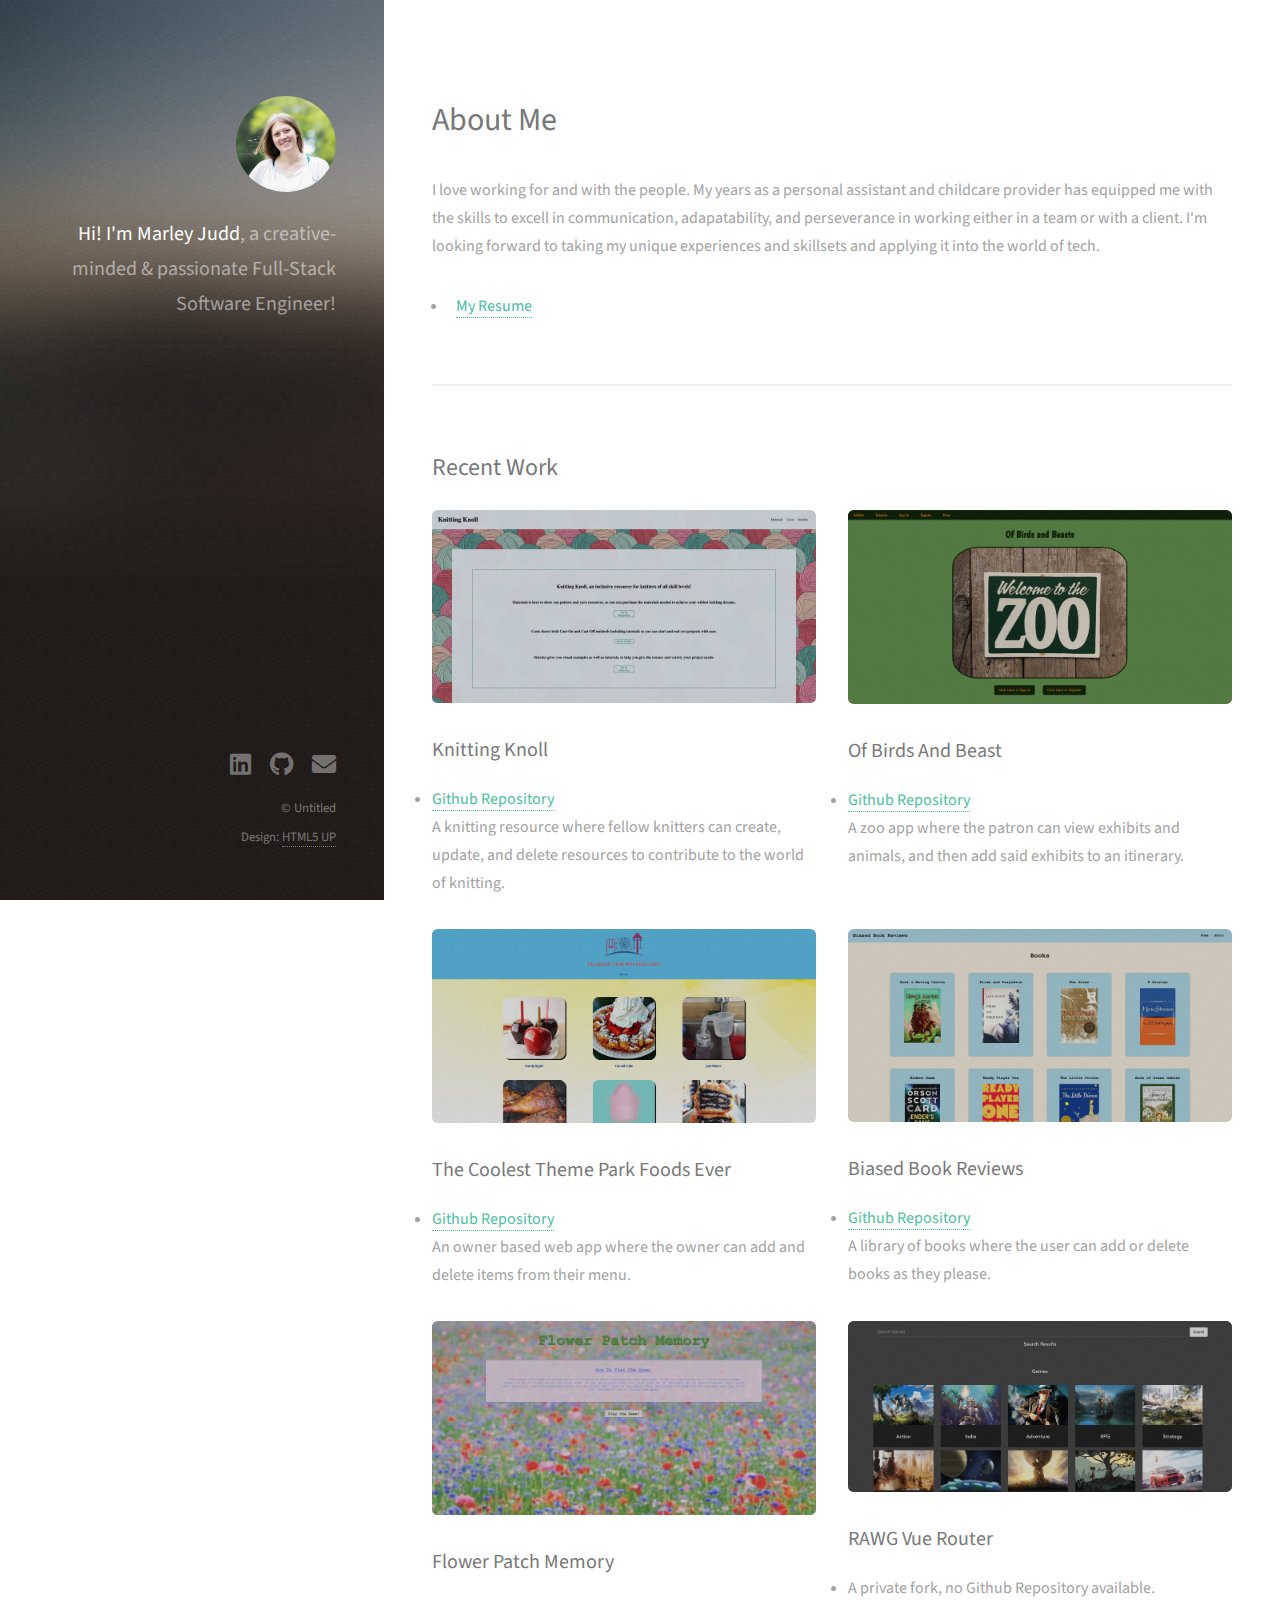
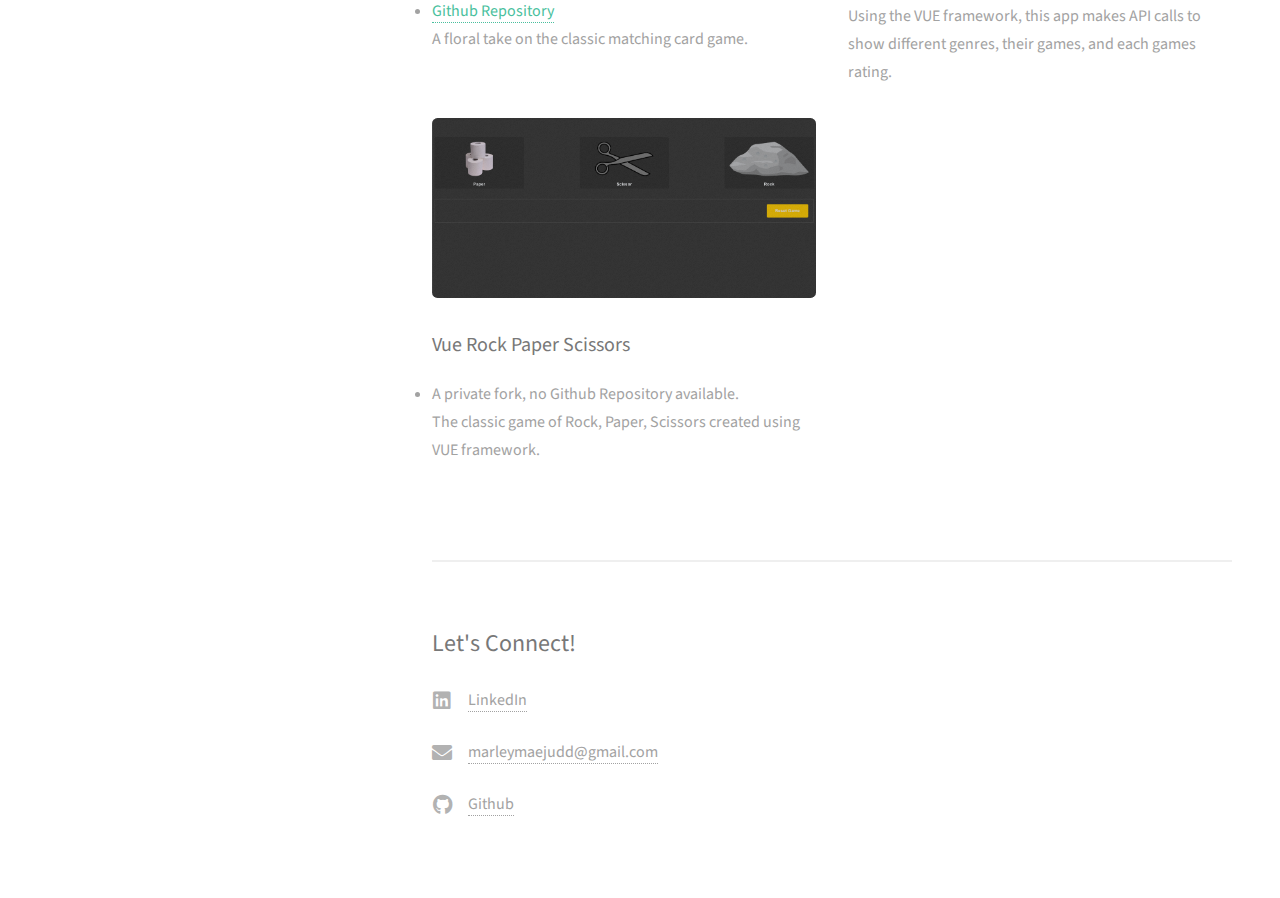
<file: index.html>
<!DOCTYPE HTML>
<!--
	Strata by HTML5 UP
	html5up.net | @ajlkn
	Free for personal and commercial use under the CCA 3.0 license (html5up.net/license)
-->
<html>
	<head>
		<title>Marley Judd Portfolio</title>
		<meta charset="utf-8" />
		<meta name="viewport" content="width=device-width, initial-scale=1, user-scalable=no" />
		<link rel="stylesheet" href="assets/css/main.css" />
	</head>
	<body class="is-preload">

		<!-- Header -->
			<header id="header">
				<div class="inner">
					<a href="#" class="image avatar"><img src="images/goodun.jpg" alt="" /></a>
					<h1>
						<strong>Hi! I'm Marley Judd</strong>, a creative-minded & passionate Full-Stack Software Engineer!  <br />
					</h1>
				</div>
			</header>

		<!-- Main -->
			<div id="main">

				<!-- One -->
					<section id="one">
						<header class="major">
							<h2>About Me</h2>
						</header>
						<p> I love working for and with the people. My years as a personal assistant and childcare provider has equipped me with the skills to excell in communication, adapatability, and perseverance in working either in a team or with a client. I'm looking forward to taking my unique experiences and skillsets and applying it into the world of tech. </p>
						<ul>
							<li>
								<a href="/assets/MarleyJuddResume.html" target="_blank">My Resume</a>
							</li>
						</ul>
					</section>

				<!-- Two -->
					<section id="two">
						<h2>Recent Work</h2>
						<div class="row">
							<article class="col-6 col-12-xsmall">
								<a href="https://knitting-knoll.herokuapp.com/" target="_blank" class="image fit thumb"><img src="images/knitting-knoll.png" alt="" /></a>
								<h3>Knitting Knoll</h3>
								<li><a href="https://github.com/marmaeju/knitting_knoll" target="_blank">Github Repository</a></li>
								<p>A knitting resource where fellow knitters can create, update, and delete resources to contribute to the world of knitting.</p>
							</article>
							<article class="col-6 col-12-xsmall">
								<a href="https://of-birds-and-of-beasts.herokuapp.com/" target="_blank" class="image fit thumb"><img src="images/obab.png" alt="" /></a>
								<h3>Of Birds And Beast</h3>
								<li><a href="https://github.com/OliviaSchwartz/Of-Birds-And-Beasts" target="_blank">Github Repository</a></li>
								<p>A zoo app where the patron can view exhibits and animals, and then add said exhibits to an itinerary.</p>
							</article>
							<article class="col-6 col-12-xsmall">
								<a href="https://tctpfe.herokuapp.com/" target="_blank" class="image fit thumb"><img src="images/tctpfe.png" alt="" /></a>
								<h3>The Coolest Theme Park Foods Ever</h3>
									<li><a href="https://github.com/aizealawin/The-Coolest-Theme-Park-Foods-Ever" target="_blank">Github Repository</a></li>
								<p>An owner based web app where the owner can add and delete items from their menu.</p>
							</article>
							<article class="col-6 col-12-xsmall">
								<a href="https://biased-book-reviews.herokuapp.com/" target="_blank" class="image fit thumb"><img src="images/biasedbookreviews.png" alt="" /></a>
								<h3>Biased Book Reviews</h3>
									<li><a href="https://github.com/marmaeju/biased_book_reviews" target="_blank">Github Repository</a></li>
								<p>A library of books where the user can add or delete books as they please.</p>
							</article>
							<article class="col-6 col-12-xsmall">
								<a href="https://flower-patch-memory.surge.sh/index.html" target="_blank" class="image fit thumb"><img src="images/flowerpatchmemory.png" alt="" /></a>
								<h3>Flower Patch Memory</h3>
									<li><a href="https://github.com/marmaeju/flower_patch_memory" target="_blank">Github Repository</a></li>
								<p>A floral take on the classic matching card game.</p>
							</article>
							<article class="col-6 col-12-xsmall">
								<a href="https://marmaeju-vue-rawg.surge.sh/" target="_blank" class="image fit thumb"><img src="images/rawg.png" alt="" /></a>
								<h3>RAWG Vue Router</h3>
								<li>A private fork, no Github Repository available.</li>
								<p>Using the VUE framework, this app makes API calls to show different genres, their games, and each games rating.</p>
							</article>
							<article class="col-6 col-12-xsmall">
								<a href="https://marmaeju-rock-paper-scissors.surge.sh/" target="_blank"  class="image fit thumb"><img src="images/rockpaperscissors.png" alt="" /></a>
								<h3>Vue Rock Paper Scissors</h3>
								<li>A private fork, no Github Repository available.</li>
								<p>The classic game of Rock, Paper, Scissors created using VUE framework.</p>
							</article>
							<!-- <article class="col-6 col-12-xsmall">
								<a href="https://marmaeju-tic-tac-toe.surge.sh/" target="_blank"  class="image fit thumb"><img src="images/tictactoe.png" alt="" /></a>
								<h3>Tic-Tac-Toe</h3>
								<p>Lorem ipsum dolor sit amet nisl sed nullam feugiat.</p>
							</article> -->
							<!-- <article class="col-6 col-12-xsmall">
								<a href="https://marmaeju-london-adventure.surge.sh/" target="_blank" class="image fit thumb"><img src="images/londonadventure.png" alt="" /></a>
								<h3>London Adventure</h3>
								<p></p>
							</article> -->
						</div>
					</section>

				<!-- Three -->
					<section id="three">
						<h2>Let's Connect!</h2>
						
						<div class="row">
							<!-- <div class="col-8 col-12-small">
								<form method="post" action="#">
									<div class="row gtr-uniform gtr-50">
										<div class="col-6 col-12-xsmall"><input type="text" name="name" id="name" placeholder="Name" /></div>
										<div class="col-6 col-12-xsmall"><input type="email" name="email" id="email" placeholder="Email" /></div>
										<div class="col-12"><textarea name="message" id="message" placeholder="Message" rows="4"></textarea></div>
									</div>
								</form>
								<ul class="actions">
									<li><input type="submit" value="Send Message" /></li>
								</ul>
							</div> -->
							<div class="col-4 col-12-small">
								<ul class="labeled-icons">
									
									<li>
										<h3 class="icon brands fa-linkedin"><span class="label">LinkedIn</span>
										</h3>
										<a href="https://www.linkedin.com/in/marley-judd/" target="_blank">LinkedIn</a>
									</li>
									<li>
										<h3 class="icon solid fa-envelope"><span class="label">Email</span>
										</h3>
										<a href="mailto:marleymaejudd@gmail.com">marleymaejudd@gmail.com</a>
									</li>
									<li>
										<h3 class=" icon brands fa-github"><span class="label">Github</span>
										</h3>
										<a href="https://github.com/marmaeju" target="_blank">Github</a>
									</li>
									<!-- <li>
										<h3 class="icon solid fa-home"><span class="label">Address</span></h3>
										Fredericksburg, VA<br />
										United States
									</li> -->
								</ul>
							</div>
						</div>
					</section>

				<!-- Four -->
				<!--
					<section id="four">
						<h2>Elements</h2>

						<section>
							<h4>Text</h4>
							<p>This is <b>bold</b> and this is <strong>strong</strong>. This is <i>italic</i> and this is <em>emphasized</em>.
							This is <sup>superscript</sup> text and this is <sub>subscript</sub> text.
							This is <u>underlined</u> and this is code: <code>for (;;) { ... }</code>. Finally, <a href="#">this is a link</a>.</p>
							<hr />
							<header>
								<h4>Heading with a Subtitle</h4>
								<p>Lorem ipsum dolor sit amet nullam id egestas urna aliquam</p>
							</header>
							<p>Nunc lacinia ante nunc ac lobortis. Interdum adipiscing gravida odio porttitor sem non mi integer non faucibus ornare mi ut ante amet placerat aliquet. Volutpat eu sed ante lacinia sapien lorem accumsan varius montes viverra nibh in adipiscing blandit tempus accumsan.</p>
							<header>
								<h5>Heading with a Subtitle</h5>
								<p>Lorem ipsum dolor sit amet nullam id egestas urna aliquam</p>
							</header>
							<p>Nunc lacinia ante nunc ac lobortis. Interdum adipiscing gravida odio porttitor sem non mi integer non faucibus ornare mi ut ante amet placerat aliquet. Volutpat eu sed ante lacinia sapien lorem accumsan varius montes viverra nibh in adipiscing blandit tempus accumsan.</p>
							<hr />
							<h2>Heading Level 2</h2>
							<h3>Heading Level 3</h3>
							<h4>Heading Level 4</h4>
							<h5>Heading Level 5</h5>
							<h6>Heading Level 6</h6>
							<hr />
							<h5>Blockquote</h5>
							<blockquote>Fringilla nisl. Donec accumsan interdum nisi, quis tincidunt felis sagittis eget tempus euismod. Vestibulum ante ipsum primis in faucibus vestibulum. Blandit adipiscing eu felis iaculis volutpat ac adipiscing accumsan faucibus. Vestibulum ante ipsum primis in faucibus lorem ipsum dolor sit amet nullam adipiscing eu felis.</blockquote>
							<h5>Preformatted</h5>
							<pre><code>i = 0;

while (!deck.isInOrder()) {
print 'Iteration ' + i;
deck.shuffle();
i++;
}

print 'It took ' + i + ' iterations to sort the deck.';</code></pre>
						</section>

						<section>
							<h4>Lists</h4>
							<div class="row">
								<div class="col-6 col-12-xsmall">
									<h5>Unordered</h5>
									<ul>
										<li>Dolor pulvinar etiam magna etiam.</li>
										<li>Sagittis adipiscing lorem eleifend.</li>
										<li>Felis enim feugiat dolore viverra.</li>
									</ul>
									<h5>Alternate</h5>
									<ul class="alt">
										<li>Dolor pulvinar etiam magna etiam.</li>
										<li>Sagittis adipiscing lorem eleifend.</li>
										<li>Felis enim feugiat dolore viverra.</li>
									</ul>
								</div>
								<div class="col-6 col-12-xsmall">
									<h5>Ordered</h5>
									<ol>
										<li>Dolor pulvinar etiam magna etiam.</li>
										<li>Etiam vel felis at lorem sed viverra.</li>
										<li>Felis enim feugiat dolore viverra.</li>
										<li>Dolor pulvinar etiam magna etiam.</li>
										<li>Etiam vel felis at lorem sed viverra.</li>
										<li>Felis enim feugiat dolore viverra.</li>
									</ol>
									<h5>Icons</h5>
									<ul class="icons">
										<li><a href="#" class="icon brands fa-twitter"><span class="label">Twitter</span></a></li>
										<li><a href="#" class="icon brands fa-facebook-f"><span class="label">Facebook</span></a></li>
										<li><a href="#" class="icon brands fa-instagram"><span class="label">Instagram</span></a></li>
										<li><a href="#" class="icon brands fa-github"><span class="label">Github</span></a></li>
										<li><a href="#" class="icon brands fa-dribbble"><span class="label">Dribbble</span></a></li>
										<li><a href="#" class="icon brands fa-tumblr"><span class="label">Tumblr</span></a></li>
									</ul>
								</div>
							</div>
							<h5>Actions</h5>
							<ul class="actions">
								<li><a href="#" class="button primary">Default</a></li>
								<li><a href="#" class="button">Default</a></li>
							</ul>
							<ul class="actions small">
								<li><a href="#" class="button primary small">Small</a></li>
								<li><a href="#" class="button small">Small</a></li>
							</ul>
							<div class="row">
								<div class="col-6 col-12-small">
									<ul class="actions stacked">
										<li><a href="#" class="button primary">Default</a></li>
										<li><a href="#" class="button">Default</a></li>
									</ul>
								</div>
								<div class="col-6 col-12-small">
									<ul class="actions stacked">
										<li><a href="#" class="button primary small">Small</a></li>
										<li><a href="#" class="button small">Small</a></li>
									</ul>
								</div>
								<div class="col-6 col-12-small">
									<ul class="actions stacked">
										<li><a href="#" class="button primary fit">Default</a></li>
										<li><a href="#" class="button fit">Default</a></li>
									</ul>
								</div>
								<div class="col-6 col-12-small">
									<ul class="actions stacked">
										<li><a href="#" class="button primary small fit">Small</a></li>
										<li><a href="#" class="button small fit">Small</a></li>
									</ul>
								</div>
							</div>
						</section>

						<section>
							<h4>Table</h4>
							<h5>Default</h5>
							<div class="table-wrapper">
								<table>
									<thead>
										<tr>
											<th>Name</th>
											<th>Description</th>
											<th>Price</th>
										</tr>
									</thead>
									<tbody>
										<tr>
											<td>Item One</td>
											<td>Ante turpis integer aliquet porttitor.</td>
											<td>29.99</td>
										</tr>
										<tr>
											<td>Item Two</td>
											<td>Vis ac commodo adipiscing arcu aliquet.</td>
											<td>19.99</td>
										</tr>
										<tr>
											<td>Item Three</td>
											<td> Morbi faucibus arcu accumsan lorem.</td>
											<td>29.99</td>
										</tr>
										<tr>
											<td>Item Four</td>
											<td>Vitae integer tempus condimentum.</td>
											<td>19.99</td>
										</tr>
										<tr>
											<td>Item Five</td>
											<td>Ante turpis integer aliquet porttitor.</td>
											<td>29.99</td>
										</tr>
									</tbody>
									<tfoot>
										<tr>
											<td colspan="2"></td>
											<td>100.00</td>
										</tr>
									</tfoot>
								</table>
							</div>

							<h5>Alternate</h5>
							<div class="table-wrapper">
								<table class="alt">
									<thead>
										<tr>
											<th>Name</th>
											<th>Description</th>
											<th>Price</th>
										</tr>
									</thead>
									<tbody>
										<tr>
											<td>Item One</td>
											<td>Ante turpis integer aliquet porttitor.</td>
											<td>29.99</td>
										</tr>
										<tr>
											<td>Item Two</td>
											<td>Vis ac commodo adipiscing arcu aliquet.</td>
											<td>19.99</td>
										</tr>
										<tr>
											<td>Item Three</td>
											<td> Morbi faucibus arcu accumsan lorem.</td>
											<td>29.99</td>
										</tr>
										<tr>
											<td>Item Four</td>
											<td>Vitae integer tempus condimentum.</td>
											<td>19.99</td>
										</tr>
										<tr>
											<td>Item Five</td>
											<td>Ante turpis integer aliquet porttitor.</td>
											<td>29.99</td>
										</tr>
									</tbody>
									<tfoot>
										<tr>
											<td colspan="2"></td>
											<td>100.00</td>
										</tr>
									</tfoot>
								</table>
							</div>
						</section>

						<section>
							<h4>Buttons</h4>
							<ul class="actions">
								<li><a href="#" class="button primary">Primary</a></li>
								<li><a href="#" class="button">Default</a></li>
							</ul>
							<ul class="actions">
								<li><a href="#" class="button large">Large</a></li>
								<li><a href="#" class="button">Default</a></li>
								<li><a href="#" class="button small">Small</a></li>
							</ul>
							<ul class="actions fit">
								<li><a href="#" class="button primary fit">Fit</a></li>
								<li><a href="#" class="button fit">Fit</a></li>
							</ul>
							<ul class="actions fit small">
								<li><a href="#" class="button primary fit small">Fit + Small</a></li>
								<li><a href="#" class="button fit small">Fit + Small</a></li>
							</ul>
							<ul class="actions">
								<li><a href="#" class="button primary icon solid fa-download">Icon</a></li>
								<li><a href="#" class="button icon solid fa-download">Icon</a></li>
							</ul>
							<ul class="actions">
								<li><span class="button primary disabled">Primary</span></li>
								<li><span class="button disabled">Default</span></li>
							</ul>
						</section>

						<section>
							<h4>Form</h4>
							<form method="post" action="#">
								<div class="row gtr-uniform gtr-50">
									<div class="col-6 col-12-xsmall">
										<input type="text" name="demo-name" id="demo-name" value="" placeholder="Name" />
									</div>
									<div class="col-6 col-12-xsmall">
										<input type="email" name="demo-email" id="demo-email" value="" placeholder="Email" />
									</div>
									<div class="col-12">
										<select name="demo-category" id="demo-category">
											<option value="">- Category -</option>
											<option value="1">Manufacturing</option>
											<option value="1">Shipping</option>
											<option value="1">Administration</option>
											<option value="1">Human Resources</option>
										</select>
									</div>
									<div class="col-4 col-12-small">
										<input type="radio" id="demo-priority-low" name="demo-priority" checked>
										<label for="demo-priority-low">Low Priority</label>
									</div>
									<div class="col-4 col-12-small">
										<input type="radio" id="demo-priority-normal" name="demo-priority">
										<label for="demo-priority-normal">Normal Priority</label>
									</div>
									<div class="col-4 col-12-small">
										<input type="radio" id="demo-priority-high" name="demo-priority">
										<label for="demo-priority-high">High Priority</label>
									</div>
									<div class="col-6 col-12-small">
										<input type="checkbox" id="demo-copy" name="demo-copy">
										<label for="demo-copy">Email me a copy of this message</label>
									</div>
									<div class="col-6 col-12-small">
										<input type="checkbox" id="demo-human" name="demo-human" checked>
										<label for="demo-human">I am a human and not a robot</label>
									</div>
									<div class="col-12">
										<textarea name="demo-message" id="demo-message" placeholder="Enter your message" rows="6"></textarea>
									</div>
									<div class="col-12">
										<ul class="actions">
											<li><input type="submit" value="Send Message" class="primary" /></li>
											<li><input type="reset" value="Reset" /></li>
										</ul>
									</div>
								</div>
							</form>
						</section>

						<section>
							<h4>Image</h4>
							<h5>Fit</h5>
							<div class="box alt">
								<div class="row gtr-50 gtr-uniform">
									<div class="col-12"><span class="image fit"><img src="images/fulls/05.jpg" alt="" /></span></div>
									<div class="col-4"><span class="image fit"><img src="images/thumbs/01.jpg" alt="" /></span></div>
									<div class="col-4"><span class="image fit"><img src="images/thumbs/02.jpg" alt="" /></span></div>
									<div class="col-4"><span class="image fit"><img src="images/thumbs/03.jpg" alt="" /></span></div>
									<div class="col-4"><span class="image fit"><img src="images/thumbs/04.jpg" alt="" /></span></div>
									<div class="col-4"><span class="image fit"><img src="images/thumbs/05.jpg" alt="" /></span></div>
									<div class="col-4"><span class="image fit"><img src="images/thumbs/06.jpg" alt="" /></span></div>
									<div class="col-4"><span class="image fit"><img src="images/thumbs/03.jpg" alt="" /></span></div>
									<div class="col-4"><span class="image fit"><img src="images/thumbs/02.jpg" alt="" /></span></div>
									<div class="col-4"><span class="image fit"><img src="images/thumbs/01.jpg" alt="" /></span></div>
								</div>
							</div>
							<h5>Left &amp; Right</h5>
							<p><span class="image left"><img src="images/avatar.jpg" alt="" /></span>Fringilla nisl. Donec accumsan interdum nisi, quis tincidunt felis sagittis eget. tempus euismod. Vestibulum ante ipsum primis in faucibus vestibulum. Blandit adipiscing eu felis iaculis volutpat ac adipiscing accumsan eu faucibus. Integer ac pellentesque praesent tincidunt felis sagittis eget. tempus euismod. Vestibulum ante ipsum primis in faucibus vestibulum. Blandit adipiscing eu felis iaculis volutpat ac adipiscing accumsan eu faucibus. Integer ac pellentesque praesent. Donec accumsan interdum nisi, quis tincidunt felis sagittis eget. tempus euismod. Vestibulum ante ipsum primis in faucibus vestibulum. Blandit adipiscing eu felis iaculis volutpat ac adipiscing accumsan eu faucibus. Integer ac pellentesque praesent tincidunt felis sagittis eget. tempus euismod. Vestibulum ante ipsum primis in faucibus vestibulum. Blandit adipiscing eu felis iaculis volutpat ac adipiscing accumsan eu faucibus. Integer ac pellentesque praesent.</p>
							<p><span class="image right"><img src="images/avatar.jpg" alt="" /></span>Fringilla nisl. Donec accumsan interdum nisi, quis tincidunt felis sagittis eget. tempus euismod. Vestibulum ante ipsum primis in faucibus vestibulum. Blandit adipiscing eu felis iaculis volutpat ac adipiscing accumsan eu faucibus. Integer ac pellentesque praesent tincidunt felis sagittis eget. tempus euismod. Vestibulum ante ipsum primis in faucibus vestibulum. Blandit adipiscing eu felis iaculis volutpat ac adipiscing accumsan eu faucibus. Integer ac pellentesque praesent. Donec accumsan interdum nisi, quis tincidunt felis sagittis eget. tempus euismod. Vestibulum ante ipsum primis in faucibus vestibulum. Blandit adipiscing eu felis iaculis volutpat ac adipiscing accumsan eu faucibus. Integer ac pellentesque praesent tincidunt felis sagittis eget. tempus euismod. Vestibulum ante ipsum primis in faucibus vestibulum. Blandit adipiscing eu felis iaculis volutpat ac adipiscing accumsan eu faucibus. Integer ac pellentesque praesent.</p>
						</section>

					</section>
				-->

			</div>

		<!-- Footer -->
			<footer id="footer">
				<div class="inner">
					<ul class="icons">
						<li><a href="" target="_blank" class=" icon brands fa-linkedin"><span class="label">LinkedIn</span></a></li>
						<li><a href="https://github.com/marmaeju" target="_blank" class="icon brands fa-github"><span class="label">Github</span></a></li>
						<li><a href="mailto:marleymaejudd@gmail.com" target="_blank" class="icon solid fa-envelope"><span class="label">Email</span></a></li>
					</ul>
					<ul class="copyright">
						<li>&copy; Untitled</li><li>Design: <a href="http://html5up.net">HTML5 UP</a></li>
					</ul>
				</div>
			</footer>

		<!-- Scripts -->
			<script src="assets/js/jquery.min.js"></script>
			<script src="assets/js/jquery.poptrox.min.js"></script>
			<script src="assets/js/browser.min.js"></script>
			<script src="assets/js/breakpoints.min.js"></script>
			<script src="assets/js/util.js"></script>
			<script src="assets/js/main.js"></script>

	</body>
</html>
</file>
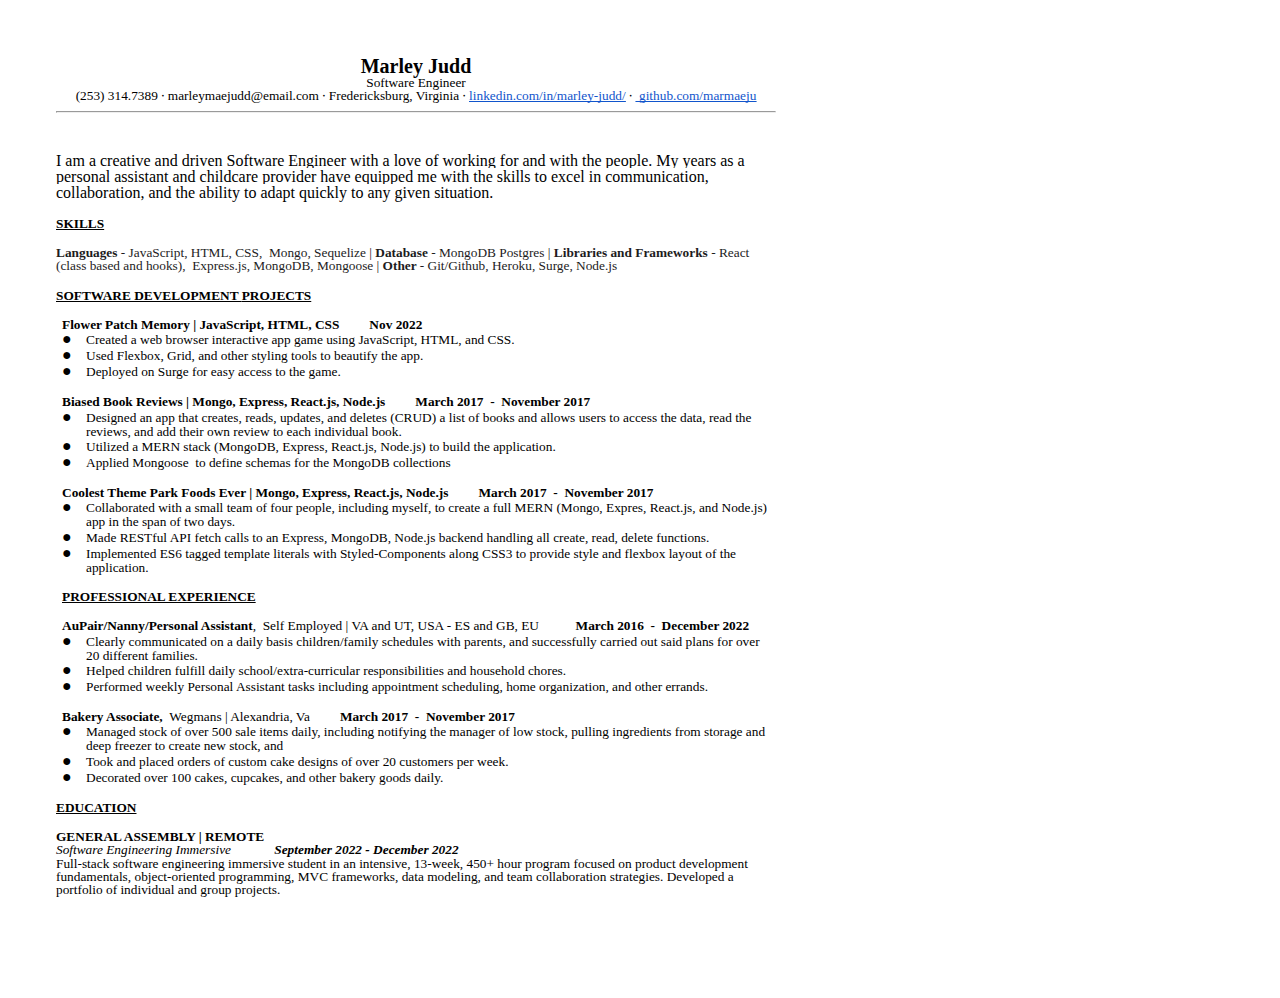
<file: assets/MarleyJuddResume.html>
<html><head><meta content="text/html; charset=UTF-8" http-equiv="content-type"><style type="text/css">@import url('https://themes.googleusercontent.com/fonts/css?kit=fpjTOVmNbO4Lz34iLyptLUXza5VhXqVC6o75Eld_V98');.lst-kix_6tsi40jo0p0y-8>li:before{content:"\0025a0  "}ul.lst-kix_list_9-3{list-style-type:none}.lst-kix_6tsi40jo0p0y-3>li:before{content:"\0025cf  "}ul.lst-kix_list_9-4{list-style-type:none}ul.lst-kix_list_9-1{list-style-type:none}.lst-kix_2edoos639r18-8>li:before{content:"\0025a0  "}ul.lst-kix_list_9-2{list-style-type:none}ul.lst-kix_list_9-7{list-style-type:none}.lst-kix_2edoos639r18-7>li:before{content:"\0025cb  "}.lst-kix_6tsi40jo0p0y-5>li:before{content:"\0025a0  "}ul.lst-kix_list_9-8{list-style-type:none}ul.lst-kix_list_9-5{list-style-type:none}.lst-kix_6tsi40jo0p0y-4>li:before{content:"\0025cb  "}ul.lst-kix_list_9-6{list-style-type:none}.lst-kix_6tsi40jo0p0y-7>li:before{content:"\0025cb  "}ul.lst-kix_list_9-0{list-style-type:none}.lst-kix_6tsi40jo0p0y-6>li:before{content:"\0025cf  "}.lst-kix_1yjglqz69cj5-4>li:before{content:"\0025cb  "}.lst-kix_1yjglqz69cj5-3>li:before{content:"\0025cf  "}.lst-kix_1yjglqz69cj5-5>li:before{content:"\0025a0  "}ul.lst-kix_u61dwqwi8sxx-8{list-style-type:none}.lst-kix_1yjglqz69cj5-2>li:before{content:"\0025a0  "}.lst-kix_1yjglqz69cj5-6>li:before{content:"\0025cf  "}ul.lst-kix_u61dwqwi8sxx-6{list-style-type:none}ul.lst-kix_u61dwqwi8sxx-7{list-style-type:none}.lst-kix_1yjglqz69cj5-0>li:before{content:"\0025cf  "}.lst-kix_1yjglqz69cj5-8>li:before{content:"\0025a0  "}.lst-kix_1yjglqz69cj5-1>li:before{content:"\0025cb  "}.lst-kix_1yjglqz69cj5-7>li:before{content:"\0025cb  "}.lst-kix_list_5-0>li:before{content:"\0025cf  "}.lst-kix_list_5-3>li:before{content:"\0025cf  "}.lst-kix_list_5-2>li:before{content:"\0025aa  "}.lst-kix_list_5-1>li:before{content:"o  "}.lst-kix_list_5-7>li:before{content:"o  "}ul.lst-kix_list_8-4{list-style-type:none}ul.lst-kix_list_8-5{list-style-type:none}.lst-kix_list_5-6>li:before{content:"\0025cf  "}.lst-kix_list_5-8>li:before{content:"\0025aa  "}ul.lst-kix_list_8-2{list-style-type:none}ul.lst-kix_list_8-3{list-style-type:none}ul.lst-kix_list_8-8{list-style-type:none}ul.lst-kix_list_8-6{list-style-type:none}ul.lst-kix_list_8-7{list-style-type:none}ul.lst-kix_u61dwqwi8sxx-4{list-style-type:none}ul.lst-kix_u61dwqwi8sxx-5{list-style-type:none}ul.lst-kix_u61dwqwi8sxx-2{list-style-type:none}.lst-kix_list_5-4>li:before{content:"o  "}ul.lst-kix_u61dwqwi8sxx-3{list-style-type:none}ul.lst-kix_u61dwqwi8sxx-0{list-style-type:none}.lst-kix_list_5-5>li:before{content:"\0025aa  "}ul.lst-kix_list_8-0{list-style-type:none}ul.lst-kix_u61dwqwi8sxx-1{list-style-type:none}ul.lst-kix_list_8-1{list-style-type:none}.lst-kix_2edoos639r18-1>li:before{content:"\0025cb  "}.lst-kix_2edoos639r18-0>li:before{content:"\0025cf  "}.lst-kix_2edoos639r18-2>li:before{content:"\0025a0  "}.lst-kix_list_6-1>li:before{content:"o  "}.lst-kix_list_6-3>li:before{content:"\0025cf  "}.lst-kix_2edoos639r18-3>li:before{content:"\0025cf  "}.lst-kix_list_6-0>li:before{content:"\0025cf  "}.lst-kix_list_6-4>li:before{content:"o  "}.lst-kix_2edoos639r18-5>li:before{content:"\0025a0  "}.lst-kix_2edoos639r18-4>li:before{content:"\0025cb  "}.lst-kix_2edoos639r18-6>li:before{content:"\0025cf  "}.lst-kix_list_6-2>li:before{content:"\0025aa  "}.lst-kix_list_6-8>li:before{content:"\0025aa  "}.lst-kix_list_6-5>li:before{content:"\0025aa  "}.lst-kix_list_6-7>li:before{content:"o  "}.lst-kix_list_6-6>li:before{content:"\0025cf  "}.lst-kix_list_7-4>li:before{content:"o  "}.lst-kix_list_7-6>li:before{content:"\0025cf  "}.lst-kix_ef7npdadtwcj-6>li:before{content:"\0025cf  "}.lst-kix_1wkibvehjy83-8>li:before{content:"\0025a0  "}.lst-kix_list_7-2>li:before{content:"\0025aa  "}.lst-kix_ef7npdadtwcj-4>li:before{content:"\0025cb  "}.lst-kix_1wkibvehjy83-4>li:before{content:"\0025cb  "}.lst-kix_i3xs8aq8ohg5-7>li:before{content:"\0025cb  "}.lst-kix_1wkibvehjy83-2>li:before{content:"\0025a0  "}.lst-kix_1wkibvehjy83-6>li:before{content:"\0025cf  "}.lst-kix_list_7-8>li:before{content:"\0025aa  "}.lst-kix_ef7npdadtwcj-8>li:before{content:"\0025a0  "}.lst-kix_db2kfb94ucco-6>li:before{content:"\0025cf  "}.lst-kix_dfxxx16s3omt-7>li:before{content:"\0025cb  "}.lst-kix_db2kfb94ucco-4>li:before{content:"\0025cb  "}.lst-kix_db2kfb94ucco-2>li:before{content:"\0025a0  "}.lst-kix_1wkibvehjy83-0>li:before{content:"\0025cf  "}.lst-kix_dfxxx16s3omt-3>li:before{content:"\0025cf  "}.lst-kix_list_4-1>li:before{content:"o  "}.lst-kix_i3xs8aq8ohg5-5>li:before{content:"\0025a0  "}.lst-kix_dfxxx16s3omt-1>li:before{content:"\0025cb  "}.lst-kix_ef7npdadtwcj-2>li:before{content:"\0025a0  "}.lst-kix_4yooktf9yxjk-7>li:before{content:"\0025cb  "}.lst-kix_list_4-3>li:before{content:"\0025cf  "}.lst-kix_list_4-5>li:before{content:"\0025aa  "}.lst-kix_db2kfb94ucco-0>li:before{content:"\0025cf  "}.lst-kix_4yooktf9yxjk-5>li:before{content:"\0025a0  "}.lst-kix_i3xs8aq8ohg5-3>li:before{content:"\0025cf  "}.lst-kix_ofn2vwuc0huw-5>li:before{content:"\0025a0  "}.lst-kix_ef7npdadtwcj-0>li:before{content:"\0025cf  "}.lst-kix_i3xs8aq8ohg5-1>li:before{content:"\0025cb  "}.lst-kix_ofn2vwuc0huw-7>li:before{content:"\0025cb  "}.lst-kix_dfxxx16s3omt-5>li:before{content:"\0025a0  "}.lst-kix_4yooktf9yxjk-1>li:before{content:"\0025cb  "}.lst-kix_ofn2vwuc0huw-1>li:before{content:"\0025cb  "}.lst-kix_4yooktf9yxjk-3>li:before{content:"\0025cf  "}ul.lst-kix_i6262dpzf5e8-0{list-style-type:none}ul.lst-kix_i6262dpzf5e8-1{list-style-type:none}.lst-kix_ofn2vwuc0huw-3>li:before{content:"\0025cf  "}ul.lst-kix_i6262dpzf5e8-4{list-style-type:none}ul.lst-kix_i6262dpzf5e8-5{list-style-type:none}ul.lst-kix_i6262dpzf5e8-2{list-style-type:none}ul.lst-kix_i6262dpzf5e8-3{list-style-type:none}ul.lst-kix_i6262dpzf5e8-8{list-style-type:none}ul.lst-kix_i6262dpzf5e8-6{list-style-type:none}ul.lst-kix_i6262dpzf5e8-7{list-style-type:none}.lst-kix_u61dwqwi8sxx-1>li:before{content:"\0025cb  "}.lst-kix_tpu1nn4u8fgw-2>li:before{content:"\0025a0  "}.lst-kix_db2kfb94ucco-8>li:before{content:"\0025a0  "}.lst-kix_tpu1nn4u8fgw-0>li:before{content:"\0025cf  "}.lst-kix_tpu1nn4u8fgw-4>li:before{content:"\0025cb  "}.lst-kix_u61dwqwi8sxx-5>li:before{content:"\0025a0  "}.lst-kix_u61dwqwi8sxx-7>li:before{content:"\0025cb  "}.lst-kix_6tsi40jo0p0y-1>li:before{content:"\0025cb  "}.lst-kix_tpu1nn4u8fgw-8>li:before{content:"\0025a0  "}.lst-kix_tpu1nn4u8fgw-6>li:before{content:"\0025cf  "}.lst-kix_u61dwqwi8sxx-3>li:before{content:"\0025cf  "}.lst-kix_97zm2srepznn-5>li:before{content:"\0025a0  "}.lst-kix_97zm2srepznn-0>li:before{content:"\0025cf  "}.lst-kix_97zm2srepznn-4>li:before{content:"\0025cb  "}ul.lst-kix_n4b1oekatxzr-6{list-style-type:none}ul.lst-kix_n4b1oekatxzr-7{list-style-type:none}ul.lst-kix_n4b1oekatxzr-4{list-style-type:none}ul.lst-kix_n4b1oekatxzr-5{list-style-type:none}.lst-kix_list_3-0>li:before{content:"\0025cf  "}ul.lst-kix_n4b1oekatxzr-8{list-style-type:none}ul.lst-kix_list_5-7{list-style-type:none}ul.lst-kix_list_5-8{list-style-type:none}ul.lst-kix_list_5-5{list-style-type:none}ul.lst-kix_list_5-6{list-style-type:none}.lst-kix_97zm2srepznn-8>li:before{content:"\0025a0  "}ul.lst-kix_list_5-0{list-style-type:none}.lst-kix_list_3-4>li:before{content:"o  "}ul.lst-kix_list_5-3{list-style-type:none}.lst-kix_list_3-3>li:before{content:"\0025cf  "}ul.lst-kix_list_5-4{list-style-type:none}ul.lst-kix_list_5-1{list-style-type:none}.lst-kix_list_8-0>li:before{content:"\0025cf  "}ul.lst-kix_list_5-2{list-style-type:none}.lst-kix_list_8-7>li:before{content:"o  "}.lst-kix_list_3-8>li:before{content:"\0025aa  "}.lst-kix_list_8-3>li:before{content:"\0025cf  "}.lst-kix_nwtgvbfpnip-3>li:before{content:"\0025cf  "}.lst-kix_list_3-7>li:before{content:"o  "}.lst-kix_list_8-4>li:before{content:"o  "}ul.lst-kix_n4b1oekatxzr-2{list-style-type:none}ul.lst-kix_n4b1oekatxzr-3{list-style-type:none}ul.lst-kix_n4b1oekatxzr-0{list-style-type:none}.lst-kix_list_11-1>li:before{content:"o  "}ul.lst-kix_n4b1oekatxzr-1{list-style-type:none}.lst-kix_nwtgvbfpnip-2>li:before{content:"\0025a0  "}.lst-kix_list_11-0>li:before{content:"\0025cf  "}.lst-kix_list_8-8>li:before{content:"\0025aa  "}.lst-kix_i6262dpzf5e8-8>li:before{content:"\0025a0  "}.lst-kix_list_4-8>li:before{content:"\0025aa  "}.lst-kix_list_4-7>li:before{content:"o  "}ul.lst-kix_list_4-8{list-style-type:none}ul.lst-kix_list_4-6{list-style-type:none}ul.lst-kix_list_4-7{list-style-type:none}.lst-kix_i6262dpzf5e8-0>li:before{content:"\0025cf  "}ul.lst-kix_list_4-0{list-style-type:none}ul.lst-kix_list_4-1{list-style-type:none}ul.lst-kix_list_4-4{list-style-type:none}ul.lst-kix_list_4-5{list-style-type:none}ul.lst-kix_list_4-2{list-style-type:none}ul.lst-kix_list_4-3{list-style-type:none}.lst-kix_i6262dpzf5e8-3>li:before{content:"\0025cf  "}.lst-kix_i6262dpzf5e8-4>li:before{content:"\0025cb  "}.lst-kix_i6262dpzf5e8-7>li:before{content:"\0025cb  "}.lst-kix_list_7-0>li:before{content:"\0025cf  "}.lst-kix_97zm2srepznn-1>li:before{content:"\0025cb  "}.lst-kix_list_2-4>li:before{content:"o  "}.lst-kix_list_2-8>li:before{content:"\0025aa  "}.lst-kix_ef7npdadtwcj-5>li:before{content:"\0025a0  "}.lst-kix_1wkibvehjy83-7>li:before{content:"\0025cb  "}.lst-kix_list_7-3>li:before{content:"\0025cf  "}ul.lst-kix_ef7npdadtwcj-8{list-style-type:none}ul.lst-kix_list_7-5{list-style-type:none}.lst-kix_u61dwqwi8sxx-8>li:before{content:"\0025a0  "}.lst-kix_list_10-0>li:before{content:"\0025cf  "}ul.lst-kix_list_7-6{list-style-type:none}ul.lst-kix_list_7-3{list-style-type:none}.lst-kix_i3xs8aq8ohg5-8>li:before{content:"\0025a0  "}ul.lst-kix_list_7-4{list-style-type:none}ul.lst-kix_list_7-7{list-style-type:none}ul.lst-kix_list_7-8{list-style-type:none}ul.lst-kix_list_7-1{list-style-type:none}ul.lst-kix_list_7-2{list-style-type:none}.lst-kix_1wkibvehjy83-3>li:before{content:"\0025cf  "}ul.lst-kix_list_7-0{list-style-type:none}.lst-kix_list_7-7>li:before{content:"o  "}.lst-kix_dfxxx16s3omt-6>li:before{content:"\0025cf  "}.lst-kix_i3xs8aq8ohg5-0>li:before{content:"\0025cf  "}.lst-kix_list_10-4>li:before{content:"o  "}.lst-kix_list_10-8>li:before{content:"\0025aa  "}.lst-kix_db2kfb94ucco-5>li:before{content:"\0025a0  "}ul.lst-kix_ef7npdadtwcj-0{list-style-type:none}.lst-kix_list_4-0>li:before{content:"\0025cf  "}ul.lst-kix_ef7npdadtwcj-1{list-style-type:none}.lst-kix_dfxxx16s3omt-2>li:before{content:"\0025a0  "}ul.lst-kix_ef7npdadtwcj-2{list-style-type:none}.lst-kix_i3xs8aq8ohg5-4>li:before{content:"\0025cb  "}ul.lst-kix_ef7npdadtwcj-3{list-style-type:none}ul.lst-kix_ef7npdadtwcj-4{list-style-type:none}ul.lst-kix_ef7npdadtwcj-5{list-style-type:none}ul.lst-kix_ef7npdadtwcj-6{list-style-type:none}ul.lst-kix_ef7npdadtwcj-7{list-style-type:none}.lst-kix_list_4-4>li:before{content:"o  "}ul.lst-kix_ofn2vwuc0huw-1{list-style-type:none}.lst-kix_4yooktf9yxjk-6>li:before{content:"\0025cf  "}ul.lst-kix_ofn2vwuc0huw-2{list-style-type:none}.lst-kix_ef7npdadtwcj-1>li:before{content:"\0025cb  "}ul.lst-kix_ofn2vwuc0huw-3{list-style-type:none}ul.lst-kix_ofn2vwuc0huw-4{list-style-type:none}.lst-kix_ofn2vwuc0huw-8>li:before{content:"\0025a0  "}.lst-kix_list_9-3>li:before{content:"\0025cf  "}.lst-kix_db2kfb94ucco-1>li:before{content:"\0025cb  "}ul.lst-kix_ofn2vwuc0huw-0{list-style-type:none}ul.lst-kix_ofn2vwuc0huw-5{list-style-type:none}ul.lst-kix_ofn2vwuc0huw-6{list-style-type:none}ul.lst-kix_ofn2vwuc0huw-7{list-style-type:none}ul.lst-kix_ofn2vwuc0huw-8{list-style-type:none}ul.lst-kix_4yooktf9yxjk-2{list-style-type:none}ul.lst-kix_4yooktf9yxjk-3{list-style-type:none}ul.lst-kix_6tsi40jo0p0y-0{list-style-type:none}ul.lst-kix_4yooktf9yxjk-0{list-style-type:none}ul.lst-kix_6tsi40jo0p0y-1{list-style-type:none}ul.lst-kix_4yooktf9yxjk-1{list-style-type:none}ul.lst-kix_6tsi40jo0p0y-2{list-style-type:none}ul.lst-kix_4yooktf9yxjk-6{list-style-type:none}.lst-kix_ofn2vwuc0huw-0>li:before{content:"\0025cf  "}ul.lst-kix_i3xs8aq8ohg5-8{list-style-type:none}ul.lst-kix_4yooktf9yxjk-7{list-style-type:none}.lst-kix_ofn2vwuc0huw-4>li:before{content:"\0025cb  "}ul.lst-kix_i3xs8aq8ohg5-7{list-style-type:none}.lst-kix_list_9-7>li:before{content:"o  "}ul.lst-kix_4yooktf9yxjk-4{list-style-type:none}ul.lst-kix_i3xs8aq8ohg5-6{list-style-type:none}ul.lst-kix_4yooktf9yxjk-5{list-style-type:none}ul.lst-kix_i3xs8aq8ohg5-5{list-style-type:none}.lst-kix_4yooktf9yxjk-2>li:before{content:"\0025a0  "}ul.lst-kix_4yooktf9yxjk-8{list-style-type:none}.lst-kix_list_11-4>li:before{content:"o  "}ul.lst-kix_list_6-6{list-style-type:none}ul.lst-kix_list_6-7{list-style-type:none}ul.lst-kix_list_6-4{list-style-type:none}.lst-kix_nwtgvbfpnip-6>li:before{content:"\0025cf  "}ul.lst-kix_list_6-5{list-style-type:none}ul.lst-kix_list_6-8{list-style-type:none}.lst-kix_list_1-0>li:before{content:"\0025cf  "}ul.lst-kix_list_6-2{list-style-type:none}.lst-kix_list_11-8>li:before{content:"\0025aa  "}ul.lst-kix_list_6-3{list-style-type:none}ul.lst-kix_list_6-0{list-style-type:none}ul.lst-kix_list_6-1{list-style-type:none}.lst-kix_list_1-4>li:before{content:"o  "}.lst-kix_tpu1nn4u8fgw-3>li:before{content:"\0025cf  "}.lst-kix_u61dwqwi8sxx-0>li:before{content:"\0025cf  "}.lst-kix_list_2-0>li:before{content:"\0025cf  "}.lst-kix_6tsi40jo0p0y-0>li:before{content:"\0025cf  "}ul.lst-kix_i3xs8aq8ohg5-4{list-style-type:none}.lst-kix_list_1-8>li:before{content:"\0025aa  "}.lst-kix_tpu1nn4u8fgw-7>li:before{content:"\0025cb  "}ul.lst-kix_i3xs8aq8ohg5-3{list-style-type:none}.lst-kix_u61dwqwi8sxx-4>li:before{content:"\0025cb  "}ul.lst-kix_i3xs8aq8ohg5-2{list-style-type:none}ul.lst-kix_i3xs8aq8ohg5-1{list-style-type:none}ul.lst-kix_i3xs8aq8ohg5-0{list-style-type:none}ul.lst-kix_tpu1nn4u8fgw-1{list-style-type:none}ul.lst-kix_list_1-0{list-style-type:none}ul.lst-kix_tpu1nn4u8fgw-0{list-style-type:none}ul.lst-kix_tpu1nn4u8fgw-5{list-style-type:none}ul.lst-kix_tpu1nn4u8fgw-4{list-style-type:none}ul.lst-kix_tpu1nn4u8fgw-3{list-style-type:none}ul.lst-kix_tpu1nn4u8fgw-2{list-style-type:none}ul.lst-kix_1yjglqz69cj5-7{list-style-type:none}ul.lst-kix_1yjglqz69cj5-6{list-style-type:none}ul.lst-kix_tpu1nn4u8fgw-8{list-style-type:none}ul.lst-kix_tpu1nn4u8fgw-7{list-style-type:none}ul.lst-kix_1yjglqz69cj5-8{list-style-type:none}ul.lst-kix_tpu1nn4u8fgw-6{list-style-type:none}ul.lst-kix_db2kfb94ucco-2{list-style-type:none}ul.lst-kix_db2kfb94ucco-1{list-style-type:none}ul.lst-kix_db2kfb94ucco-4{list-style-type:none}ul.lst-kix_db2kfb94ucco-3{list-style-type:none}ul.lst-kix_db2kfb94ucco-6{list-style-type:none}ul.lst-kix_db2kfb94ucco-5{list-style-type:none}ul.lst-kix_db2kfb94ucco-8{list-style-type:none}ul.lst-kix_db2kfb94ucco-7{list-style-type:none}ul.lst-kix_list_1-3{list-style-type:none}ul.lst-kix_2edoos639r18-0{list-style-type:none}ul.lst-kix_list_1-4{list-style-type:none}ul.lst-kix_2edoos639r18-1{list-style-type:none}ul.lst-kix_list_1-1{list-style-type:none}ul.lst-kix_list_1-2{list-style-type:none}ul.lst-kix_list_1-7{list-style-type:none}ul.lst-kix_list_1-8{list-style-type:none}ul.lst-kix_list_1-5{list-style-type:none}ul.lst-kix_db2kfb94ucco-0{list-style-type:none}ul.lst-kix_list_1-6{list-style-type:none}.lst-kix_n4b1oekatxzr-5>li:before{content:"\0025a0  "}.lst-kix_n4b1oekatxzr-7>li:before{content:"\0025cb  "}.lst-kix_n4b1oekatxzr-2>li:before{content:"\0025a0  "}.lst-kix_n4b1oekatxzr-6>li:before{content:"\0025cf  "}.lst-kix_n4b1oekatxzr-1>li:before{content:"\0025cb  "}ul.lst-kix_nwtgvbfpnip-0{list-style-type:none}ul.lst-kix_nwtgvbfpnip-1{list-style-type:none}.lst-kix_n4b1oekatxzr-0>li:before{content:"\0025cf  "}ul.lst-kix_nwtgvbfpnip-2{list-style-type:none}ul.lst-kix_nwtgvbfpnip-3{list-style-type:none}ul.lst-kix_nwtgvbfpnip-4{list-style-type:none}.lst-kix_n4b1oekatxzr-8>li:before{content:"\0025a0  "}ul.lst-kix_nwtgvbfpnip-5{list-style-type:none}ul.lst-kix_1yjglqz69cj5-3{list-style-type:none}ul.lst-kix_nwtgvbfpnip-6{list-style-type:none}ul.lst-kix_1yjglqz69cj5-2{list-style-type:none}ul.lst-kix_nwtgvbfpnip-7{list-style-type:none}ul.lst-kix_1yjglqz69cj5-5{list-style-type:none}ul.lst-kix_nwtgvbfpnip-8{list-style-type:none}ul.lst-kix_1yjglqz69cj5-4{list-style-type:none}ul.lst-kix_1yjglqz69cj5-1{list-style-type:none}ul.lst-kix_1yjglqz69cj5-0{list-style-type:none}ul.lst-kix_6tsi40jo0p0y-8{list-style-type:none}ul.lst-kix_6tsi40jo0p0y-7{list-style-type:none}.lst-kix_n4b1oekatxzr-3>li:before{content:"\0025cf  "}ul.lst-kix_6tsi40jo0p0y-4{list-style-type:none}ul.lst-kix_6tsi40jo0p0y-3{list-style-type:none}ul.lst-kix_6tsi40jo0p0y-6{list-style-type:none}.lst-kix_n4b1oekatxzr-4>li:before{content:"\0025cb  "}ul.lst-kix_6tsi40jo0p0y-5{list-style-type:none}ul.lst-kix_2edoos639r18-8{list-style-type:none}ul.lst-kix_2edoos639r18-6{list-style-type:none}ul.lst-kix_2edoos639r18-7{list-style-type:none}ul.lst-kix_2edoos639r18-4{list-style-type:none}ul.lst-kix_2edoos639r18-5{list-style-type:none}ul.lst-kix_2edoos639r18-2{list-style-type:none}ul.lst-kix_2edoos639r18-3{list-style-type:none}ul.lst-kix_1wkibvehjy83-1{list-style-type:none}ul.lst-kix_1wkibvehjy83-0{list-style-type:none}ul.lst-kix_1wkibvehjy83-3{list-style-type:none}ul.lst-kix_1wkibvehjy83-2{list-style-type:none}ul.lst-kix_1wkibvehjy83-8{list-style-type:none}ul.lst-kix_1wkibvehjy83-5{list-style-type:none}ul.lst-kix_1wkibvehjy83-4{list-style-type:none}ul.lst-kix_1wkibvehjy83-7{list-style-type:none}ul.lst-kix_1wkibvehjy83-6{list-style-type:none}.lst-kix_list_2-7>li:before{content:"o  "}.lst-kix_list_2-5>li:before{content:"\0025aa  "}ul.lst-kix_list_3-7{list-style-type:none}ul.lst-kix_list_3-8{list-style-type:none}.lst-kix_list_10-1>li:before{content:"o  "}ul.lst-kix_list_3-1{list-style-type:none}ul.lst-kix_list_3-2{list-style-type:none}ul.lst-kix_list_3-0{list-style-type:none}ul.lst-kix_list_3-5{list-style-type:none}ul.lst-kix_list_3-6{list-style-type:none}ul.lst-kix_list_3-3{list-style-type:none}ul.lst-kix_list_3-4{list-style-type:none}.lst-kix_list_10-7>li:before{content:"o  "}.lst-kix_list_10-5>li:before{content:"\0025aa  "}.lst-kix_list_10-3>li:before{content:"\0025cf  "}ul.lst-kix_list_11-7{list-style-type:none}ul.lst-kix_list_11-6{list-style-type:none}ul.lst-kix_list_11-5{list-style-type:none}ul.lst-kix_list_11-4{list-style-type:none}ul.lst-kix_list_11-3{list-style-type:none}ul.lst-kix_list_11-2{list-style-type:none}ul.lst-kix_list_11-1{list-style-type:none}ul.lst-kix_list_11-0{list-style-type:none}.lst-kix_list_9-2>li:before{content:"\0025aa  "}ul.lst-kix_list_11-8{list-style-type:none}.lst-kix_list_9-0>li:before{content:"\0025cf  "}.lst-kix_list_9-6>li:before{content:"\0025cf  "}.lst-kix_list_9-4>li:before{content:"o  "}.lst-kix_list_11-3>li:before{content:"\0025cf  "}.lst-kix_nwtgvbfpnip-7>li:before{content:"\0025cb  "}ul.lst-kix_list_2-8{list-style-type:none}.lst-kix_list_11-5>li:before{content:"\0025aa  "}ul.lst-kix_list_2-2{list-style-type:none}ul.lst-kix_list_2-3{list-style-type:none}ul.lst-kix_list_2-0{list-style-type:none}ul.lst-kix_list_2-1{list-style-type:none}.lst-kix_list_9-8>li:before{content:"\0025aa  "}ul.lst-kix_list_2-6{list-style-type:none}.lst-kix_list_1-1>li:before{content:"o  "}ul.lst-kix_list_2-7{list-style-type:none}.lst-kix_list_11-7>li:before{content:"o  "}ul.lst-kix_list_2-4{list-style-type:none}ul.lst-kix_list_2-5{list-style-type:none}ul.lst-kix_list_10-0{list-style-type:none}.lst-kix_list_1-3>li:before{content:"\0025cf  "}ul.lst-kix_list_10-8{list-style-type:none}ul.lst-kix_list_10-7{list-style-type:none}.lst-kix_list_1-7>li:before{content:"o  "}ul.lst-kix_list_10-6{list-style-type:none}ul.lst-kix_list_10-5{list-style-type:none}ul.lst-kix_list_10-4{list-style-type:none}ul.lst-kix_list_10-3{list-style-type:none}.lst-kix_list_1-5>li:before{content:"\0025aa  "}ul.lst-kix_list_10-2{list-style-type:none}ul.lst-kix_list_10-1{list-style-type:none}.lst-kix_list_2-1>li:before{content:"o  "}.lst-kix_list_2-3>li:before{content:"\0025cf  "}.lst-kix_97zm2srepznn-3>li:before{content:"\0025cf  "}.lst-kix_97zm2srepznn-7>li:before{content:"\0025cb  "}.lst-kix_97zm2srepznn-6>li:before{content:"\0025cf  "}.lst-kix_list_3-1>li:before{content:"o  "}.lst-kix_list_3-2>li:before{content:"\0025aa  "}.lst-kix_list_8-1>li:before{content:"o  "}.lst-kix_list_8-2>li:before{content:"\0025aa  "}.lst-kix_list_3-5>li:before{content:"\0025aa  "}.lst-kix_nwtgvbfpnip-0>li:before{content:"\0025cf  "}.lst-kix_list_8-5>li:before{content:"\0025aa  "}.lst-kix_list_8-6>li:before{content:"\0025cf  "}.lst-kix_list_3-6>li:before{content:"\0025cf  "}.lst-kix_nwtgvbfpnip-4>li:before{content:"\0025cb  "}.lst-kix_nwtgvbfpnip-5>li:before{content:"\0025a0  "}.lst-kix_list_11-2>li:before{content:"\0025aa  "}.lst-kix_nwtgvbfpnip-1>li:before{content:"\0025cb  "}ul.lst-kix_dfxxx16s3omt-1{list-style-type:none}ul.lst-kix_dfxxx16s3omt-0{list-style-type:none}ul.lst-kix_dfxxx16s3omt-3{list-style-type:none}ul.lst-kix_dfxxx16s3omt-2{list-style-type:none}ul.lst-kix_dfxxx16s3omt-5{list-style-type:none}ul.lst-kix_dfxxx16s3omt-4{list-style-type:none}.lst-kix_i6262dpzf5e8-1>li:before{content:"\0025cb  "}.lst-kix_i6262dpzf5e8-2>li:before{content:"\0025a0  "}ul.lst-kix_dfxxx16s3omt-7{list-style-type:none}.lst-kix_i6262dpzf5e8-6>li:before{content:"\0025cf  "}ul.lst-kix_dfxxx16s3omt-6{list-style-type:none}ul.lst-kix_dfxxx16s3omt-8{list-style-type:none}.lst-kix_i6262dpzf5e8-5>li:before{content:"\0025a0  "}.lst-kix_97zm2srepznn-2>li:before{content:"\0025a0  "}.lst-kix_list_2-6>li:before{content:"\0025cf  "}.lst-kix_list_7-1>li:before{content:"o  "}.lst-kix_list_7-5>li:before{content:"\0025aa  "}.lst-kix_i3xs8aq8ohg5-6>li:before{content:"\0025cf  "}.lst-kix_1wkibvehjy83-1>li:before{content:"\0025cb  "}.lst-kix_1wkibvehjy83-5>li:before{content:"\0025a0  "}.lst-kix_ef7npdadtwcj-7>li:before{content:"\0025cb  "}.lst-kix_db2kfb94ucco-7>li:before{content:"\0025cb  "}.lst-kix_dfxxx16s3omt-4>li:before{content:"\0025cb  "}.lst-kix_dfxxx16s3omt-8>li:before{content:"\0025a0  "}.lst-kix_list_10-2>li:before{content:"\0025aa  "}.lst-kix_db2kfb94ucco-3>li:before{content:"\0025cf  "}.lst-kix_ef7npdadtwcj-3>li:before{content:"\0025cf  "}.lst-kix_list_4-2>li:before{content:"\0025aa  "}.lst-kix_list_4-6>li:before{content:"\0025cf  "}.lst-kix_4yooktf9yxjk-4>li:before{content:"\0025cb  "}.lst-kix_4yooktf9yxjk-8>li:before{content:"\0025a0  "}.lst-kix_ofn2vwuc0huw-6>li:before{content:"\0025cf  "}.lst-kix_i3xs8aq8ohg5-2>li:before{content:"\0025a0  "}.lst-kix_list_10-6>li:before{content:"\0025cf  "}.lst-kix_list_9-1>li:before{content:"o  "}.lst-kix_ofn2vwuc0huw-2>li:before{content:"\0025a0  "}.lst-kix_4yooktf9yxjk-0>li:before{content:"\0025cf  "}.lst-kix_list_9-5>li:before{content:"\0025aa  "}.lst-kix_nwtgvbfpnip-8>li:before{content:"\0025a0  "}.lst-kix_dfxxx16s3omt-0>li:before{content:"\0025cf  "}.lst-kix_list_11-6>li:before{content:"\0025cf  "}.lst-kix_list_1-2>li:before{content:"\0025aa  "}.lst-kix_u61dwqwi8sxx-2>li:before{content:"\0025a0  "}ul.lst-kix_97zm2srepznn-0{list-style-type:none}ul.lst-kix_97zm2srepznn-1{list-style-type:none}.lst-kix_u61dwqwi8sxx-6>li:before{content:"\0025cf  "}.lst-kix_list_1-6>li:before{content:"\0025cf  "}.lst-kix_tpu1nn4u8fgw-1>li:before{content:"\0025cb  "}li.li-bullet-0:before{margin-left:-18pt;white-space:nowrap;display:inline-block;min-width:18pt}.lst-kix_6tsi40jo0p0y-2>li:before{content:"\0025a0  "}ul.lst-kix_97zm2srepznn-6{list-style-type:none}.lst-kix_list_2-2>li:before{content:"\0025aa  "}ul.lst-kix_97zm2srepznn-7{list-style-type:none}ul.lst-kix_97zm2srepznn-8{list-style-type:none}ul.lst-kix_97zm2srepznn-2{list-style-type:none}ul.lst-kix_97zm2srepznn-3{list-style-type:none}.lst-kix_tpu1nn4u8fgw-5>li:before{content:"\0025a0  "}ul.lst-kix_97zm2srepznn-4{list-style-type:none}ul.lst-kix_97zm2srepznn-5{list-style-type:none}ol{margin:0;padding:0}table td,table th{padding:0}.c5{-webkit-text-decoration-skip:none;color:#000000;font-weight:700;text-decoration:underline;vertical-align:baseline;text-decoration-skip-ink:none;font-size:10pt;font-family:"Times New Roman";font-style:normal}.c11{padding-top:0pt;padding-bottom:0pt;line-height:1.0;orphans:2;widows:2;text-align:center}.c1{padding-top:0pt;padding-bottom:0pt;line-height:1.0;orphans:2;widows:2;text-align:left}.c12{color:#000000;text-decoration:none;vertical-align:baseline;font-style:italic}.c27{padding-top:0pt;padding-bottom:0pt;line-height:1.0;text-align:left}.c6{color:#000000;text-decoration:none;vertical-align:baseline;font-style:normal}.c2{background-color:#ffffff;font-size:10pt;font-family:"Times New Roman";font-weight:700}.c8{-webkit-text-decoration-skip:none;color:#1155cc;text-decoration:underline;text-decoration-skip-ink:none}.c0{font-size:10pt;font-family:"Times New Roman";font-weight:400}.c20{-webkit-text-decoration-skip:none;text-decoration:underline;text-decoration-skip-ink:none}.c7{font-weight:700;font-size:10pt;font-family:"Times New Roman"}.c23{font-weight:400;font-size:12pt;font-family:"Calibri"}.c19{background-color:#ffffff;font-family:"Times New Roman";font-weight:400}.c25{background-color:#ffffff;max-width:540pt;padding:36pt 36pt 36pt 36pt}.c18{font-weight:400;font-size:9pt;font-family:"Times New Roman"}.c22{font-size:15pt;font-family:"Times New Roman";font-weight:700}.c21{font-weight:400;font-size:6pt;font-family:"Times New Roman"}.c13{margin-left:36pt;height:12pt}.c15{padding:0;margin:0}.c3{color:inherit;text-decoration:inherit}.c9{margin-left:22.5pt;padding-left:0pt}.c14{margin-left:22.5pt;text-indent:-18pt}.c10{margin-left:4.5pt;height:12pt}.c17{margin-left:4.5pt}.c4{color:#1d1c1d}.c26{background-color:#ffffff}.c16{height:12pt}.c24{font-style:italic}.title{padding-top:24pt;color:#000000;font-weight:700;font-size:36pt;padding-bottom:6pt;font-family:"Calibri";line-height:1.0;page-break-after:avoid;orphans:2;widows:2;text-align:left}.subtitle{padding-top:18pt;color:#666666;font-size:24pt;padding-bottom:4pt;font-family:"Georgia";line-height:1.0;page-break-after:avoid;font-style:italic;orphans:2;widows:2;text-align:left}li{color:#000000;font-size:12pt;font-family:"Calibri"}p{margin:0;color:#000000;font-size:12pt;font-family:"Calibri"}h1{padding-top:24pt;color:#000000;font-weight:700;font-size:24pt;padding-bottom:6pt;font-family:"Calibri";line-height:1.0;page-break-after:avoid;orphans:2;widows:2;text-align:left}h2{padding-top:18pt;color:#000000;font-weight:700;font-size:18pt;padding-bottom:4pt;font-family:"Calibri";line-height:1.0;page-break-after:avoid;orphans:2;widows:2;text-align:left}h3{padding-top:14pt;color:#000000;font-weight:700;font-size:14pt;padding-bottom:4pt;font-family:"Calibri";line-height:1.0;page-break-after:avoid;orphans:2;widows:2;text-align:left}h4{padding-top:12pt;color:#000000;font-weight:700;font-size:12pt;padding-bottom:2pt;font-family:"Calibri";line-height:1.0;page-break-after:avoid;orphans:2;widows:2;text-align:left}h5{padding-top:11pt;color:#000000;font-weight:700;font-size:11pt;padding-bottom:2pt;font-family:"Calibri";line-height:1.0;page-break-after:avoid;orphans:2;widows:2;text-align:left}h6{padding-top:10pt;color:#000000;font-weight:700;font-size:10pt;padding-bottom:2pt;font-family:"Calibri";line-height:1.0;page-break-after:avoid;orphans:2;widows:2;text-align:left}</style></head><body class="c25 doc-content"><p class="c11"><span class="c22">Marley</span><span class="c6 c22">&nbsp;Judd</span></p><p class="c11"><span class="c6 c0">Software Engineer</span></p><p class="c11"><span class="c0">(253) 314.7389 &#8729; marleymaejudd@email.com &#8729; Fredericksburg, Virginia &#8729; </span><span class="c0 c8"><a class="c3" href="https://www.google.com/url?q=https://www.linkedin.com/in/marley-judd/&amp;sa=D&amp;source=editors&amp;ust=1670298518054256&amp;usg=AOvVaw1CUA7CaduG0JdhY2A6NX_p">linkedin.com/in/marley-judd/</a></span><span class="c0">&nbsp;&#8729; </span><span class="c8 c0"><a class="c3" href="https://www.google.com/url?q=http://github.com/marmaeju&amp;sa=D&amp;source=editors&amp;ust=1670298518054667&amp;usg=AOvVaw1jGg91Hyfn6bc-RbhljIc2">&nbsp;github.com/</a></span><span class="c8 c0"><a class="c3" href="https://www.google.com/url?q=http://github.com/marmaeju&amp;sa=D&amp;source=editors&amp;ust=1670298518054888&amp;usg=AOvVaw3c1BcBH2xFPm2DSHTw2ova">marmaeju</a></span></p><hr><p class="c11 c16"><span class="c6 c0"></span></p><p class="c11 c16"><span class="c6 c0"></span></p><p class="c1"><span class="c19">I am a creative and driven Software Engineer with a love of working for and with the people. My years as a personal assistant and childcare provider have equipped me with the skills to excel in communication, collaboration, and the ability to adapt quickly to any given situation.</span></p><p class="c1 c16"><span class="c6 c0"></span></p><p class="c1"><span class="c5">SKILLS</span></p><p class="c1 c16"><span class="c5"></span></p><p class="c1"><span class="c7 c4">Languages </span><span class="c0 c4">-</span><span class="c7 c4">&nbsp;</span><span class="c0 c4">JavaScript, HTML, CSS, &nbsp;Mongo, Sequelize | </span><span class="c7 c4">Database </span><span class="c0 c4">- MongoDB Postgres | </span><span class="c7 c4">Libraries and Frameworks </span><span class="c0 c4">- React (class based and hooks), &nbsp;Express.js, MongoDB, Mongoose | </span><span class="c7 c4">Other </span><span class="c0 c4">- Git/Github, Heroku, Surge, Node.js</span></p><p class="c1 c10"><span class="c5"></span></p><p class="c1"><span class="c20 c7">SOFTWARE DEVELOPMENT </span><span class="c7 c20">PROJECTS</span><span class="c7">&nbsp;&nbsp;&nbsp;&nbsp;&nbsp;&nbsp;&nbsp;&nbsp;</span></p><p class="c1 c16"><span class="c6 c7"></span></p><p class="c1 c17"><span class="c2">Flower Patch Memory | </span><span class="c7">JavaScript, HTML, CSS</span><span class="c0">&nbsp;&nbsp;&nbsp;&nbsp;&nbsp;&nbsp;&nbsp;&nbsp;</span><span class="c7">&nbsp;Nov 2022</span></p><ul class="c15 lst-kix_n4b1oekatxzr-0 start"><li class="c1 c9 li-bullet-0"><span class="c6 c0">Created a web browser interactive app game using JavaScript, HTML, and CSS.</span></li><li class="c1 c9 li-bullet-0"><span class="c6 c0">Used Flexbox, Grid, and other styling tools to beautify the app.</span></li><li class="c1 c9 li-bullet-0"><span class="c0 c6">Deployed on Surge for easy access to the game.</span></li></ul><p class="c1 c13"><span class="c6 c0"></span></p><p class="c1 c17"><span class="c2">Biased Book Reviews | </span><span class="c7">Mongo, Express, React.js, Node.js</span><span class="c0">&nbsp;&nbsp;&nbsp;&nbsp;&nbsp;&nbsp;&nbsp;&nbsp;</span><span class="c6 c7">&nbsp;March 2017 &nbsp;- &nbsp;November 2017</span></p><ul class="c15 lst-kix_n4b1oekatxzr-0"><li class="c1 c9 li-bullet-0"><span class="c6 c0">Designed an app that creates, reads, updates, and deletes (CRUD) a list of books and allows users to access the data, read the reviews, and add their own review to each individual book.</span></li><li class="c1 c9 li-bullet-0"><span class="c6 c0">Utilized a MERN stack (MongoDB, Express, React.js, Node.js) to build the application.</span></li><li class="c1 c9 li-bullet-0"><span class="c0">Applied </span><span class="c0">Mongoose </span><span class="c6 c0">&nbsp;to define schemas for the MongoDB collections</span></li></ul><p class="c1 c13"><span class="c6 c0"></span></p><p class="c1 c17"><span class="c2">Coolest Theme Park Foods Ever | </span><span class="c7">Mongo, Express, React.js, Node.js</span><span class="c0">&nbsp;&nbsp;&nbsp;&nbsp;&nbsp;&nbsp;&nbsp;&nbsp;</span><span class="c6 c7">&nbsp;March 2017 &nbsp;- &nbsp;November 2017</span></p><ul class="c15 lst-kix_n4b1oekatxzr-0"><li class="c1 c9 li-bullet-0"><span class="c6 c0">Collaborated with a small team of four people, including myself, to create a full MERN (Mongo, Expres, React.js, and Node.js) app in the span of two days. </span></li><li class="c1 c9 li-bullet-0"><span class="c6 c0">Made RESTful API fetch calls to an Express, MongoDB, Node.js backend handling all create, read, delete functions.</span></li><li class="c1 c9 li-bullet-0"><span class="c6 c0">Implemented ES6 tagged template literals with Styled-Components along CSS3 to provide style and flexbox layout of the application. </span></li></ul><p class="c1 c16"><span class="c6 c7"></span></p><p class="c1 c14"><span class="c20 c7">PROFESSIONAL EXPERIENCE</span></p><p class="c1 c14 c16"><span class="c6 c7"></span></p><p class="c1 c14"><span class="c7">AuPair/Nanny/Personal Assistant</span><span class="c0">,</span><span class="c7">&nbsp; </span><span class="c0">Self Employed | VA and UT, USA - ES and GB, EU&nbsp;&nbsp;&nbsp;&nbsp;&nbsp;&nbsp;&nbsp;&nbsp;</span><span class="c6 c7">&nbsp; &nbsp;March 2016 &nbsp;- &nbsp;December 2022</span></p><ul class="c15 lst-kix_2edoos639r18-0 start"><li class="c1 c9 li-bullet-0"><span class="c0">Clearly communicated on a daily </span><span class="c0">basis children/family schedules with parents, </span><span class="c6 c0">and successfully carried out said plans for over 20 different families. </span></li><li class="c1 c9 li-bullet-0"><span class="c0">H</span><span class="c0">elped</span><span class="c6 c0">&nbsp;children fulfill daily school/extra-curricular responsibilities and household chores.</span></li><li class="c1 c9 li-bullet-0"><span class="c0">Performed weekly Personal Assistant tasks including appointment scheduling, home organization, and other errands.</span></li></ul><p class="c1 c14 c16"><span class="c6 c21"></span></p><p class="c1 c14"><span class="c2">Bakery Associate, &nbsp;</span><span class="c0 c26">Wegmans | Alexandria, Va</span><span class="c0">&nbsp;&nbsp;&nbsp;&nbsp;&nbsp;&nbsp;&nbsp;&nbsp;</span><span class="c7">&nbsp;March 2017 &nbsp;- &nbsp;November 2017</span></p><ul class="c15 lst-kix_ef7npdadtwcj-0 start"><li class="c1 c9 li-bullet-0"><span class="c0">Managed stock of over 500 sale items </span><span class="c0">daily, in</span><span class="c0">cluding notifying the manager of low stock, pulling ingredients from storage and deep freezer to create new stock, and </span></li><li class="c1 c9 li-bullet-0"><span class="c6 c0">Took and placed orders of custom cake designs of over 20 customers per week.</span></li><li class="c1 c9 li-bullet-0"><span class="c0">Decorated over 100 cakes, cupcakes, and other bakery goods daily. </span></li></ul><p class="c1 c10"><span class="c6 c21"></span></p><p class="c1"><span class="c5">EDUCATION</span></p><p class="c1 c16"><span class="c5"></span></p><p class="c1"><span class="c7">GENERAL ASSEMBLY | REMOTE </span><span class="c6 c0">&nbsp;&nbsp;&nbsp;&nbsp;&nbsp;&nbsp;&nbsp;&nbsp;&nbsp;&nbsp;&nbsp;&nbsp;&nbsp;&nbsp;&nbsp;&nbsp;&nbsp;&nbsp;&nbsp;&nbsp;&nbsp;&nbsp;&nbsp;&nbsp;&nbsp;&nbsp;&nbsp;&nbsp;&nbsp;&nbsp;&nbsp;&nbsp;&nbsp;&nbsp;&nbsp;&nbsp;&nbsp;&nbsp;&nbsp;&nbsp;&nbsp; &nbsp; &nbsp; &nbsp; &nbsp; &nbsp; &nbsp; &nbsp; &nbsp;&nbsp;&nbsp;&nbsp;&nbsp;&nbsp;&nbsp;&nbsp;&nbsp;&nbsp;&nbsp;&nbsp;&nbsp;&nbsp;&nbsp;&nbsp;&nbsp; &nbsp; &nbsp; &nbsp; &nbsp; &nbsp; &nbsp; &nbsp; &nbsp; &nbsp; &nbsp; &nbsp; &nbsp; &nbsp; &nbsp;</span></p><p class="c1"><span class="c0 c24">Software Engineering Immersive&nbsp;&nbsp;&nbsp;&nbsp;&nbsp;&nbsp;&nbsp;&nbsp; &nbsp; &nbsp; </span><span class="c7 c12">September 2022 - December 2022</span></p><p class="c27"><span class="c6 c0">Full-stack software engineering immersive student in an intensive, 13-week, 450+ hour program focused on product development fundamentals, object-oriented programming, MVC frameworks, data modeling, and team collaboration strategies. Developed a portfolio of individual and group projects.</span></p><p class="c1 c10"><span class="c6 c0"></span></p><p class="c1"><span class="c0 c24">&nbsp;&nbsp;&nbsp;&nbsp;&nbsp;&nbsp;&nbsp;&nbsp;</span></p><div><p class="c1 c16"><span class="c6 c23"></span></p></div></body></html>
</file>
<file: assets/css/main.css>
@import url("fontawesome-all.min.css");
@import url("https://fonts.googleapis.com/css?family=Source+Sans+Pro:400,400italic");

/*
	Strata by HTML5 UP
	html5up.net | @ajlkn
	Free for personal and commercial use under the CCA 3.0 license (html5up.net/license)
*/

html, body, div, span, applet, object,
iframe, h1, h2, h3, h4, h5, h6, p, blockquote,
pre, a, abbr, acronym, address, big, cite,
code, del, dfn, em, img, ins, kbd, q, s, samp,
small, strike, strong, sub, sup, tt, var, b,
u, i, center, dl, dt, dd, ol, ul, li, fieldset,
form, label, legend, table, caption, tbody,
tfoot, thead, tr, th, td, article, aside,
canvas, details, embed, figure, figcaption,
footer, header, hgroup, menu, nav, output, ruby,
section, summary, time, mark, audio, video {
	margin: 0;
	padding: 0;
	border: 0;
	font-size: 100%;
	font: inherit;
	vertical-align: baseline;}

article, aside, details, figcaption, figure,
footer, header, hgroup, menu, nav, section {
	display: block;}

body {
	line-height: 1;
}

ol, ul {
	list-style: none;
}

blockquote, q {
	quotes: none;
}

	blockquote:before, blockquote:after, q:before, q:after {
		content: '';
		content: none;
	}

table {
	border-collapse: collapse;
	border-spacing: 0;
}

body {
	-webkit-text-size-adjust: none;
}

mark {
	background-color: transparent;
	color: inherit;
}

input::-moz-focus-inner {
	border: 0;
	padding: 0;
}

input, select, textarea {
	-moz-appearance: none;
	-webkit-appearance: none;
	-ms-appearance: none;
	appearance: none;
}

/* Basic */

	html {
		box-sizing: border-box;
	}

	*, *:before, *:after {
		box-sizing: inherit;
	}

	body {
		background: #fff;
	}

		body.is-preload *, body.is-preload *:before, body.is-preload *:after {
			-moz-animation: none !important;
			-webkit-animation: none !important;
			-ms-animation: none !important;
			animation: none !important;
			-moz-transition: none !important;
			-webkit-transition: none !important;
			-ms-transition: none !important;
			transition: none !important;
		}

	body, input, select, textarea {
		color: #a2a2a2;
		font-family: "Source Sans Pro", Helvetica, sans-serif;
		font-size: 16pt;
		font-weight: 400;
		line-height: 1.75em;
	}

	a {
		-moz-transition: color 0.2s ease-in-out, border-color 0.2s ease-in-out;
		-webkit-transition: color 0.2s ease-in-out, border-color 0.2s ease-in-out;
		-ms-transition: color 0.2s ease-in-out, border-color 0.2s ease-in-out;
		transition: color 0.2s ease-in-out, border-color 0.2s ease-in-out;
		border-bottom: dotted 1px;
		color: #49bf9d;
		text-decoration: none;
	}

		a:hover {
			border-bottom-color: transparent;
			color: #49bf9d !important;
			text-decoration: none;
		}

	strong, b {
		color: #787878;
		font-weight: 400;
	}

	em, i {
		font-style: italic;
	}

	p {
		margin: 0 0 2em 0;
	}

	h1, h2, h3, h4, h5, h6 {
		color: #787878;
		font-weight: 400;
		line-height: 1em;
		margin: 0 0 1em 0;
	}

		h1 a, h2 a, h3 a, h4 a, h5 a, h6 a {
			color: inherit;
			text-decoration: none;
		}

	h1 {
		font-size: 2em;
		line-height: 1.5em;
	}

	h2 {
		font-size: 1.5em;
		line-height: 1.5em;
	}

	h3 {
		font-size: 1.25em;
		line-height: 1.5em;
	}

	h4 {
		font-size: 1.1em;
		line-height: 1.5em;
	}

	h5 {
		font-size: 0.9em;
		line-height: 1.5em;
	}

	h6 {
		font-size: 0.7em;
		line-height: 1.5em;
	}

	sub {
		font-size: 0.8em;
		position: relative;
		top: 0.5em;
	}

	sup {
		font-size: 0.8em;
		position: relative;
		top: -0.5em;
	}

	hr {
		border: 0;
		border-bottom: solid 2px #efefef;
		margin: 2em 0;
	}

		hr.major {
			margin: 3em 0;
		}

	blockquote {
		border-left: solid 6px #efefef;
		font-style: italic;
		margin: 0 0 2em 0;
		padding: 0.5em 0 0.5em 1.5em;
	}

	code {
		background: #f7f7f7;
		border-radius: 0.35em;
		border: solid 2px #efefef;
		font-family: "Courier New", monospace;
		font-size: 0.9em;
		margin: 0 0.25em;
		padding: 0.25em 0.65em;
	}

	pre {
		-webkit-overflow-scrolling: touch;
		font-family: "Courier New", monospace;
		font-size: 0.9em;
		margin: 0 0 2em 0;
	}

		pre code {
			display: block;
			line-height: 1.75em;
			padding: 1em 1.5em;
			overflow-x: auto;
		}

	.align-left {
		text-align: left;
	}

	.align-center {
		text-align: center;
	}

	.align-right {
		text-align: right;
	}

/* Container */

	.container {
		margin: 0 auto;
		max-width: calc(100% - 4em);
		width: 100%;
	}

		.container.xsmall {
			width: 25%;
		}

		.container.small {
			width: 50%;
		}

		.container.medium {
			width: 75%;
		}

		.container.large {
			width: 125%;
		}

		.container.xlarge {
			width: 150%;
		}

		.container.max {
			width: 100%;
		}

		@media screen and (max-width: 980px) {

			.container {
				width: 100% !important;
				max-width: 100% !important;
			}

		}

		@media screen and (max-width: 480px) {

			.container {
				max-width: calc(100% - 3em);
			}

		}

/* Row */

	.row {
		display: flex;
		flex-wrap: wrap;
		box-sizing: border-box;
		align-items: stretch;
	}

		.row > * {
			box-sizing: border-box;
		}

		.row.gtr-uniform > * > :last-child {
			margin-bottom: 0;
		}

		.row.aln-left {
			justify-content: flex-start;
		}

		.row.aln-center {
			justify-content: center;
		}

		.row.aln-right {
			justify-content: flex-end;
		}

		.row.aln-top {
			align-items: flex-start;
		}

		.row.aln-middle {
			align-items: center;
		}

		.row.aln-bottom {
			align-items: flex-end;
		}

		.row > .imp {
			order: -1;
		}

		.row > .col-1 {
			width: 8.33333%;
		}

		.row > .off-1 {
			margin-left: 8.33333%;
		}

		.row > .col-2 {
			width: 16.66667%;
		}

		.row > .off-2 {
			margin-left: 16.66667%;
		}

		.row > .col-3 {
			width: 25%;
		}

		.row > .off-3 {
			margin-left: 25%;
		}

		.row > .col-4 {
			width: 33.33333%;
		}

		.row > .off-4 {
			margin-left: 33.33333%;
		}

		.row > .col-5 {
			width: 41.66667%;
		}

		.row > .off-5 {
			margin-left: 41.66667%;
		}

		.row > .col-6 {
			width: 50%;
		}

		.row > .off-6 {
			margin-left: 50%;
		}

		.row > .col-7 {
			width: 58.33333%;
		}

		.row > .off-7 {
			margin-left: 58.33333%;
		}

		.row > .col-8 {
			width: 66.66667%;
		}

		.row > .off-8 {
			margin-left: 66.66667%;
		}

		.row > .col-9 {
			width: 75%;
		}

		.row > .off-9 {
			margin-left: 75%;
		}

		.row > .col-10 {
			width: 83.33333%;
		}

		.row > .off-10 {
			margin-left: 83.33333%;
		}

		.row > .col-11 {
			width: 91.66667%;
		}

		.row > .off-11 {
			margin-left: 91.66667%;
		}

		.row > .col-12 {
			width: 100%;
		}

		.row > .off-12 {
			margin-left: 100%;
		}

		.row.gtr-0 {
			margin-top: 0;
			margin-left: 0em;
		}

			.row.gtr-0 > * {
				padding: 0 0 0 0em;
			}

			.row.gtr-0.gtr-uniform {
				margin-top: 0em;
			}

				.row.gtr-0.gtr-uniform > * {
					padding-top: 0em;
				}

		.row.gtr-25 {
			margin-top: 0;
			margin-left: -0.625em;
		}

			.row.gtr-25 > * {
				padding: 0 0 0 0.625em;
			}

			.row.gtr-25.gtr-uniform {
				margin-top: -0.625em;
			}

				.row.gtr-25.gtr-uniform > * {
					padding-top: 0.625em;
				}

		.row.gtr-50 {
			margin-top: 0;
			margin-left: -1.25em;
		}

			.row.gtr-50 > * {
				padding: 0 0 0 1.25em;
			}

			.row.gtr-50.gtr-uniform {
				margin-top: -1.25em;
			}

				.row.gtr-50.gtr-uniform > * {
					padding-top: 1.25em;
				}

		.row {
			margin-top: 0;
			margin-left: -2.5em;
		}

			.row > * {
				padding: 0 0 0 2.5em;
			}

			.row.gtr-uniform {
				margin-top: -2.5em;
			}

				.row.gtr-uniform > * {
					padding-top: 2.5em;
				}

		.row.gtr-150 {
			margin-top: 0;
			margin-left: -3.75em;
		}

			.row.gtr-150 > * {
				padding: 0 0 0 3.75em;
			}

			.row.gtr-150.gtr-uniform {
				margin-top: -3.75em;
			}

				.row.gtr-150.gtr-uniform > * {
					padding-top: 3.75em;
				}

		.row.gtr-200 {
			margin-top: 0;
			margin-left: -5em;
		}

			.row.gtr-200 > * {
				padding: 0 0 0 5em;
			}

			.row.gtr-200.gtr-uniform {
				margin-top: -5em;
			}

				.row.gtr-200.gtr-uniform > * {
					padding-top: 5em;
				}

		@media screen and (max-width: 1800px) {

			.row {
				display: flex;
				flex-wrap: wrap;
				box-sizing: border-box;
				align-items: stretch;
			}

				.row > * {
					box-sizing: border-box;
				}

				.row.gtr-uniform > * > :last-child {
					margin-bottom: 0;
				}

				.row.aln-left {
					justify-content: flex-start;
				}

				.row.aln-center {
					justify-content: center;
				}

				.row.aln-right {
					justify-content: flex-end;
				}

				.row.aln-top {
					align-items: flex-start;
				}

				.row.aln-middle {
					align-items: center;
				}

				.row.aln-bottom {
					align-items: flex-end;
				}

				.row > .imp-xlarge {
					order: -1;
				}

				.row > .col-1-xlarge {
					width: 8.33333%;
				}

				.row > .off-1-xlarge {
					margin-left: 8.33333%;
				}

				.row > .col-2-xlarge {
					width: 16.66667%;
				}

				.row > .off-2-xlarge {
					margin-left: 16.66667%;
				}

				.row > .col-3-xlarge {
					width: 25%;
				}

				.row > .off-3-xlarge {
					margin-left: 25%;
				}

				.row > .col-4-xlarge {
					width: 33.33333%;
				}

				.row > .off-4-xlarge {
					margin-left: 33.33333%;
				}

				.row > .col-5-xlarge {
					width: 41.66667%;
				}

				.row > .off-5-xlarge {
					margin-left: 41.66667%;
				}

				.row > .col-6-xlarge {
					width: 50%;
				}

				.row > .off-6-xlarge {
					margin-left: 50%;
				}

				.row > .col-7-xlarge {
					width: 58.33333%;
				}

				.row > .off-7-xlarge {
					margin-left: 58.33333%;
				}

				.row > .col-8-xlarge {
					width: 66.66667%;
				}

				.row > .off-8-xlarge {
					margin-left: 66.66667%;
				}

				.row > .col-9-xlarge {
					width: 75%;
				}

				.row > .off-9-xlarge {
					margin-left: 75%;
				}

				.row > .col-10-xlarge {
					width: 83.33333%;
				}

				.row > .off-10-xlarge {
					margin-left: 83.33333%;
				}

				.row > .col-11-xlarge {
					width: 91.66667%;
				}

				.row > .off-11-xlarge {
					margin-left: 91.66667%;
				}

				.row > .col-12-xlarge {
					width: 100%;
				}

				.row > .off-12-xlarge {
					margin-left: 100%;
				}

				.row.gtr-0 {
					margin-top: 0;
					margin-left: 0em;
				}

					.row.gtr-0 > * {
						padding: 0 0 0 0em;
					}

					.row.gtr-0.gtr-uniform {
						margin-top: 0em;
					}

						.row.gtr-0.gtr-uniform > * {
							padding-top: 0em;
						}

				.row.gtr-25 {
					margin-top: 0;
					margin-left: -0.625em;
				}

					.row.gtr-25 > * {
						padding: 0 0 0 0.625em;
					}

					.row.gtr-25.gtr-uniform {
						margin-top: -0.625em;
					}

						.row.gtr-25.gtr-uniform > * {
							padding-top: 0.625em;
						}

				.row.gtr-50 {
					margin-top: 0;
					margin-left: -1.25em;
				}

					.row.gtr-50 > * {
						padding: 0 0 0 1.25em;
					}

					.row.gtr-50.gtr-uniform {
						margin-top: -1.25em;
					}

						.row.gtr-50.gtr-uniform > * {
							padding-top: 1.25em;
						}

				.row {
					margin-top: 0;
					margin-left: -2.5em;
				}

					.row > * {
						padding: 0 0 0 2.5em;
					}

					.row.gtr-uniform {
						margin-top: -2.5em;
					}

						.row.gtr-uniform > * {
							padding-top: 2.5em;
						}

				.row.gtr-150 {
					margin-top: 0;
					margin-left: -3.75em;
				}

					.row.gtr-150 > * {
						padding: 0 0 0 3.75em;
					}

					.row.gtr-150.gtr-uniform {
						margin-top: -3.75em;
					}

						.row.gtr-150.gtr-uniform > * {
							padding-top: 3.75em;
						}

				.row.gtr-200 {
					margin-top: 0;
					margin-left: -5em;
				}

					.row.gtr-200 > * {
						padding: 0 0 0 5em;
					}

					.row.gtr-200.gtr-uniform {
						margin-top: -5em;
					}

						.row.gtr-200.gtr-uniform > * {
							padding-top: 5em;
						}

		}

		@media screen and (max-width: 1280px) {

			.row {
				display: flex;
				flex-wrap: wrap;
				box-sizing: border-box;
				align-items: stretch;
			}

				.row > * {
					box-sizing: border-box;
				}

				.row.gtr-uniform > * > :last-child {
					margin-bottom: 0;
				}

				.row.aln-left {
					justify-content: flex-start;
				}

				.row.aln-center {
					justify-content: center;
				}

				.row.aln-right {
					justify-content: flex-end;
				}

				.row.aln-top {
					align-items: flex-start;
				}

				.row.aln-middle {
					align-items: center;
				}

				.row.aln-bottom {
					align-items: flex-end;
				}

				.row > .imp-large {
					order: -1;
				}

				.row > .col-1-large {
					width: 8.33333%;
				}

				.row > .off-1-large {
					margin-left: 8.33333%;
				}

				.row > .col-2-large {
					width: 16.66667%;
				}

				.row > .off-2-large {
					margin-left: 16.66667%;
				}

				.row > .col-3-large {
					width: 25%;
				}

				.row > .off-3-large {
					margin-left: 25%;
				}

				.row > .col-4-large {
					width: 33.33333%;
				}

				.row > .off-4-large {
					margin-left: 33.33333%;
				}

				.row > .col-5-large {
					width: 41.66667%;
				}

				.row > .off-5-large {
					margin-left: 41.66667%;
				}

				.row > .col-6-large {
					width: 50%;
				}

				.row > .off-6-large {
					margin-left: 50%;
				}

				.row > .col-7-large {
					width: 58.33333%;
				}

				.row > .off-7-large {
					margin-left: 58.33333%;
				}

				.row > .col-8-large {
					width: 66.66667%;
				}

				.row > .off-8-large {
					margin-left: 66.66667%;
				}

				.row > .col-9-large {
					width: 75%;
				}

				.row > .off-9-large {
					margin-left: 75%;
				}

				.row > .col-10-large {
					width: 83.33333%;
				}

				.row > .off-10-large {
					margin-left: 83.33333%;
				}

				.row > .col-11-large {
					width: 91.66667%;
				}

				.row > .off-11-large {
					margin-left: 91.66667%;
				}

				.row > .col-12-large {
					width: 100%;
				}

				.row > .off-12-large {
					margin-left: 100%;
				}

				.row.gtr-0 {
					margin-top: 0;
					margin-left: 0em;
				}

					.row.gtr-0 > * {
						padding: 0 0 0 0em;
					}

					.row.gtr-0.gtr-uniform {
						margin-top: 0em;
					}

						.row.gtr-0.gtr-uniform > * {
							padding-top: 0em;
						}

				.row.gtr-25 {
					margin-top: 0;
					margin-left: -0.5em;
				}

					.row.gtr-25 > * {
						padding: 0 0 0 0.5em;
					}

					.row.gtr-25.gtr-uniform {
						margin-top: -0.5em;
					}

						.row.gtr-25.gtr-uniform > * {
							padding-top: 0.5em;
						}

				.row.gtr-50 {
					margin-top: 0;
					margin-left: -1em;
				}

					.row.gtr-50 > * {
						padding: 0 0 0 1em;
					}

					.row.gtr-50.gtr-uniform {
						margin-top: -1em;
					}

						.row.gtr-50.gtr-uniform > * {
							padding-top: 1em;
						}

				.row {
					margin-top: 0;
					margin-left: -2em;
				}

					.row > * {
						padding: 0 0 0 2em;
					}

					.row.gtr-uniform {
						margin-top: -2em;
					}

						.row.gtr-uniform > * {
							padding-top: 2em;
						}

				.row.gtr-150 {
					margin-top: 0;
					margin-left: -3em;
				}

					.row.gtr-150 > * {
						padding: 0 0 0 3em;
					}

					.row.gtr-150.gtr-uniform {
						margin-top: -3em;
					}

						.row.gtr-150.gtr-uniform > * {
							padding-top: 3em;
						}

				.row.gtr-200 {
					margin-top: 0;
					margin-left: -4em;
				}

					.row.gtr-200 > * {
						padding: 0 0 0 4em;
					}

					.row.gtr-200.gtr-uniform {
						margin-top: -4em;
					}

						.row.gtr-200.gtr-uniform > * {
							padding-top: 4em;
						}

		}

		@media screen and (max-width: 980px) {

			.row {
				display: flex;
				flex-wrap: wrap;
				box-sizing: border-box;
				align-items: stretch;
			}

				.row > * {
					box-sizing: border-box;
				}

				.row.gtr-uniform > * > :last-child {
					margin-bottom: 0;
				}

				.row.aln-left {
					justify-content: flex-start;
				}

				.row.aln-center {
					justify-content: center;
				}

				.row.aln-right {
					justify-content: flex-end;
				}

				.row.aln-top {
					align-items: flex-start;
				}

				.row.aln-middle {
					align-items: center;
				}

				.row.aln-bottom {
					align-items: flex-end;
				}

				.row > .imp-medium {
					order: -1;
				}

				.row > .col-1-medium {
					width: 8.33333%;
				}

				.row > .off-1-medium {
					margin-left: 8.33333%;
				}

				.row > .col-2-medium {
					width: 16.66667%;
				}

				.row > .off-2-medium {
					margin-left: 16.66667%;
				}

				.row > .col-3-medium {
					width: 25%;
				}

				.row > .off-3-medium {
					margin-left: 25%;
				}

				.row > .col-4-medium {
					width: 33.33333%;
				}

				.row > .off-4-medium {
					margin-left: 33.33333%;
				}

				.row > .col-5-medium {
					width: 41.66667%;
				}

				.row > .off-5-medium {
					margin-left: 41.66667%;
				}

				.row > .col-6-medium {
					width: 50%;
				}

				.row > .off-6-medium {
					margin-left: 50%;
				}

				.row > .col-7-medium {
					width: 58.33333%;
				}

				.row > .off-7-medium {
					margin-left: 58.33333%;
				}

				.row > .col-8-medium {
					width: 66.66667%;
				}

				.row > .off-8-medium {
					margin-left: 66.66667%;
				}

				.row > .col-9-medium {
					width: 75%;
				}

				.row > .off-9-medium {
					margin-left: 75%;
				}

				.row > .col-10-medium {
					width: 83.33333%;
				}

				.row > .off-10-medium {
					margin-left: 83.33333%;
				}

				.row > .col-11-medium {
					width: 91.66667%;
				}

				.row > .off-11-medium {
					margin-left: 91.66667%;
				}

				.row > .col-12-medium {
					width: 100%;
				}

				.row > .off-12-medium {
					margin-left: 100%;
				}

				.row.gtr-0 {
					margin-top: 0;
					margin-left: 0em;
				}

					.row.gtr-0 > * {
						padding: 0 0 0 0em;
					}

					.row.gtr-0.gtr-uniform {
						margin-top: 0em;
					}

						.row.gtr-0.gtr-uniform > * {
							padding-top: 0em;
						}

				.row.gtr-25 {
					margin-top: 0;
					margin-left: -0.5em;
				}

					.row.gtr-25 > * {
						padding: 0 0 0 0.5em;
					}

					.row.gtr-25.gtr-uniform {
						margin-top: -0.5em;
					}

						.row.gtr-25.gtr-uniform > * {
							padding-top: 0.5em;
						}

				.row.gtr-50 {
					margin-top: 0;
					margin-left: -1em;
				}

					.row.gtr-50 > * {
						padding: 0 0 0 1em;
					}

					.row.gtr-50.gtr-uniform {
						margin-top: -1em;
					}

						.row.gtr-50.gtr-uniform > * {
							padding-top: 1em;
						}

				.row {
					margin-top: 0;
					margin-left: -2em;
				}

					.row > * {
						padding: 0 0 0 2em;
					}

					.row.gtr-uniform {
						margin-top: -2em;
					}

						.row.gtr-uniform > * {
							padding-top: 2em;
						}

				.row.gtr-150 {
					margin-top: 0;
					margin-left: -3em;
				}

					.row.gtr-150 > * {
						padding: 0 0 0 3em;
					}

					.row.gtr-150.gtr-uniform {
						margin-top: -3em;
					}

						.row.gtr-150.gtr-uniform > * {
							padding-top: 3em;
						}

				.row.gtr-200 {
					margin-top: 0;
					margin-left: -4em;
				}

					.row.gtr-200 > * {
						padding: 0 0 0 4em;
					}

					.row.gtr-200.gtr-uniform {
						margin-top: -4em;
					}

						.row.gtr-200.gtr-uniform > * {
							padding-top: 4em;
						}

		}

		@media screen and (max-width: 736px) {

			.row {
				display: flex;
				flex-wrap: wrap;
				box-sizing: border-box;
				align-items: stretch;
			}

				.row > * {
					box-sizing: border-box;
				}

				.row.gtr-uniform > * > :last-child {
					margin-bottom: 0;
				}

				.row.aln-left {
					justify-content: flex-start;
				}

				.row.aln-center {
					justify-content: center;
				}

				.row.aln-right {
					justify-content: flex-end;
				}

				.row.aln-top {
					align-items: flex-start;
				}

				.row.aln-middle {
					align-items: center;
				}

				.row.aln-bottom {
					align-items: flex-end;
				}

				.row > .imp-small {
					order: -1;
				}

				.row > .col-1-small {
					width: 8.33333%;
				}

				.row > .off-1-small {
					margin-left: 8.33333%;
				}

				.row > .col-2-small {
					width: 16.66667%;
				}

				.row > .off-2-small {
					margin-left: 16.66667%;
				}

				.row > .col-3-small {
					width: 25%;
				}

				.row > .off-3-small {
					margin-left: 25%;
				}

				.row > .col-4-small {
					width: 33.33333%;
				}

				.row > .off-4-small {
					margin-left: 33.33333%;
				}

				.row > .col-5-small {
					width: 41.66667%;
				}

				.row > .off-5-small {
					margin-left: 41.66667%;
				}

				.row > .col-6-small {
					width: 50%;
				}

				.row > .off-6-small {
					margin-left: 50%;
				}

				.row > .col-7-small {
					width: 58.33333%;
				}

				.row > .off-7-small {
					margin-left: 58.33333%;
				}

				.row > .col-8-small {
					width: 66.66667%;
				}

				.row > .off-8-small {
					margin-left: 66.66667%;
				}

				.row > .col-9-small {
					width: 75%;
				}

				.row > .off-9-small {
					margin-left: 75%;
				}

				.row > .col-10-small {
					width: 83.33333%;
				}

				.row > .off-10-small {
					margin-left: 83.33333%;
				}

				.row > .col-11-small {
					width: 91.66667%;
				}

				.row > .off-11-small {
					margin-left: 91.66667%;
				}

				.row > .col-12-small {
					width: 100%;
				}

				.row > .off-12-small {
					margin-left: 100%;
				}

				.row.gtr-0 {
					margin-top: 0;
					margin-left: 0em;
				}

					.row.gtr-0 > * {
						padding: 0 0 0 0em;
					}

					.row.gtr-0.gtr-uniform {
						margin-top: 0em;
					}

						.row.gtr-0.gtr-uniform > * {
							padding-top: 0em;
						}

				.row.gtr-25 {
					margin-top: 0;
					margin-left: -0.375em;
				}

					.row.gtr-25 > * {
						padding: 0 0 0 0.375em;
					}

					.row.gtr-25.gtr-uniform {
						margin-top: -0.375em;
					}

						.row.gtr-25.gtr-uniform > * {
							padding-top: 0.375em;
						}

				.row.gtr-50 {
					margin-top: 0;
					margin-left: -0.75em;
				}

					.row.gtr-50 > * {
						padding: 0 0 0 0.75em;
					}

					.row.gtr-50.gtr-uniform {
						margin-top: -0.75em;
					}

						.row.gtr-50.gtr-uniform > * {
							padding-top: 0.75em;
						}

				.row {
					margin-top: 0;
					margin-left: -1.5em;
				}

					.row > * {
						padding: 0 0 0 1.5em;
					}

					.row.gtr-uniform {
						margin-top: -1.5em;
					}

						.row.gtr-uniform > * {
							padding-top: 1.5em;
						}

				.row.gtr-150 {
					margin-top: 0;
					margin-left: -2.25em;
				}

					.row.gtr-150 > * {
						padding: 0 0 0 2.25em;
					}

					.row.gtr-150.gtr-uniform {
						margin-top: -2.25em;
					}

						.row.gtr-150.gtr-uniform > * {
							padding-top: 2.25em;
						}

				.row.gtr-200 {
					margin-top: 0;
					margin-left: -3em;
				}

					.row.gtr-200 > * {
						padding: 0 0 0 3em;
					}

					.row.gtr-200.gtr-uniform {
						margin-top: -3em;
					}

						.row.gtr-200.gtr-uniform > * {
							padding-top: 3em;
						}

		}

		@media screen and (max-width: 480px) {

			.row {
				display: flex;
				flex-wrap: wrap;
				box-sizing: border-box;
				align-items: stretch;
			}

				.row > * {
					box-sizing: border-box;
				}

				.row.gtr-uniform > * > :last-child {
					margin-bottom: 0;
				}

				.row.aln-left {
					justify-content: flex-start;
				}

				.row.aln-center {
					justify-content: center;
				}

				.row.aln-right {
					justify-content: flex-end;
				}

				.row.aln-top {
					align-items: flex-start;
				}

				.row.aln-middle {
					align-items: center;
				}

				.row.aln-bottom {
					align-items: flex-end;
				}

				.row > .imp-xsmall {
					order: -1;
				}

				.row > .col-1-xsmall {
					width: 8.33333%;
				}

				.row > .off-1-xsmall {
					margin-left: 8.33333%;
				}

				.row > .col-2-xsmall {
					width: 16.66667%;
				}

				.row > .off-2-xsmall {
					margin-left: 16.66667%;
				}

				.row > .col-3-xsmall {
					width: 25%;
				}

				.row > .off-3-xsmall {
					margin-left: 25%;
				}

				.row > .col-4-xsmall {
					width: 33.33333%;
				}

				.row > .off-4-xsmall {
					margin-left: 33.33333%;
				}

				.row > .col-5-xsmall {
					width: 41.66667%;
				}

				.row > .off-5-xsmall {
					margin-left: 41.66667%;
				}

				.row > .col-6-xsmall {
					width: 50%;
				}

				.row > .off-6-xsmall {
					margin-left: 50%;
				}

				.row > .col-7-xsmall {
					width: 58.33333%;
				}

				.row > .off-7-xsmall {
					margin-left: 58.33333%;
				}

				.row > .col-8-xsmall {
					width: 66.66667%;
				}

				.row > .off-8-xsmall {
					margin-left: 66.66667%;
				}

				.row > .col-9-xsmall {
					width: 75%;
				}

				.row > .off-9-xsmall {
					margin-left: 75%;
				}

				.row > .col-10-xsmall {
					width: 83.33333%;
				}

				.row > .off-10-xsmall {
					margin-left: 83.33333%;
				}

				.row > .col-11-xsmall {
					width: 91.66667%;
				}

				.row > .off-11-xsmall {
					margin-left: 91.66667%;
				}

				.row > .col-12-xsmall {
					width: 100%;
				}

				.row > .off-12-xsmall {
					margin-left: 100%;
				}

				.row.gtr-0 {
					margin-top: 0;
					margin-left: 0em;
				}

					.row.gtr-0 > * {
						padding: 0 0 0 0em;
					}

					.row.gtr-0.gtr-uniform {
						margin-top: 0em;
					}

						.row.gtr-0.gtr-uniform > * {
							padding-top: 0em;
						}

				.row.gtr-25 {
					margin-top: 0;
					margin-left: -0.375em;
				}

					.row.gtr-25 > * {
						padding: 0 0 0 0.375em;
					}

					.row.gtr-25.gtr-uniform {
						margin-top: -0.375em;
					}

						.row.gtr-25.gtr-uniform > * {
							padding-top: 0.375em;
						}

				.row.gtr-50 {
					margin-top: 0;
					margin-left: -0.75em;
				}

					.row.gtr-50 > * {
						padding: 0 0 0 0.75em;
					}

					.row.gtr-50.gtr-uniform {
						margin-top: -0.75em;
					}

						.row.gtr-50.gtr-uniform > * {
							padding-top: 0.75em;
						}

				.row {
					margin-top: 0;
					margin-left: -1.5em;
				}

					.row > * {
						padding: 0 0 0 1.5em;
					}

					.row.gtr-uniform {
						margin-top: -1.5em;
					}

						.row.gtr-uniform > * {
							padding-top: 1.5em;
						}

				.row.gtr-150 {
					margin-top: 0;
					margin-left: -2.25em;
				}

					.row.gtr-150 > * {
						padding: 0 0 0 2.25em;
					}

					.row.gtr-150.gtr-uniform {
						margin-top: -2.25em;
					}

						.row.gtr-150.gtr-uniform > * {
							padding-top: 2.25em;
						}

				.row.gtr-200 {
					margin-top: 0;
					margin-left: -3em;
				}

					.row.gtr-200 > * {
						padding: 0 0 0 3em;
					}

					.row.gtr-200.gtr-uniform {
						margin-top: -3em;
					}

						.row.gtr-200.gtr-uniform > * {
							padding-top: 3em;
						}

		}

/* Section/Article */

	section.special, article.special {
		text-align: center;
	}

	header p {
		color: #b2b2b2;
		position: relative;
		margin: 0 0 1.5em 0;
	}

	header h2 + p {
		font-size: 1.25em;
		margin-top: -1em;
		line-height: 1.5em;
	}

	header h3 + p {
		font-size: 1.1em;
		margin-top: -0.8em;
		line-height: 1.5em;
	}

	header h4 + p,
	header h5 + p,
	header h6 + p {
		font-size: 0.9em;
		margin-top: -0.6em;
		line-height: 1.5em;
	}

	header.major h2 {
		font-size: 2em;
	}

/* Form */

	form {
		margin: 0 0 2em 0;
	}

	label {
		color: #787878;
		display: block;
		font-size: 0.9em;
		font-weight: 400;
		margin: 0 0 1em 0;
	}

	input[type="text"],
	input[type="password"],
	input[type="email"],
	select,
	textarea {
		-moz-appearance: none;
		-webkit-appearance: none;
		-ms-appearance: none;
		appearance: none;
		background: #f7f7f7;
		border-radius: 0.35em;
		border: solid 2px transparent;
		color: inherit;
		display: block;
		outline: 0;
		padding: 0 0.75em;
		text-decoration: none;
		width: 100%;
	}

		input[type="text"]:invalid,
		input[type="password"]:invalid,
		input[type="email"]:invalid,
		select:invalid,
		textarea:invalid {
			box-shadow: none;
		}

		input[type="text"]:focus,
		input[type="password"]:focus,
		input[type="email"]:focus,
		select:focus,
		textarea:focus {
			border-color: #49bf9d;
		}

	select {
		background-image: url("data:image/svg+xml;charset=utf8,%3Csvg xmlns='http://www.w3.org/2000/svg' width='40' height='40' preserveAspectRatio='none' viewBox='0 0 40 40'%3E%3Cpath d='M9.4,12.3l10.4,10.4l10.4-10.4c0.2-0.2,0.5-0.4,0.9-0.4c0.3,0,0.6,0.1,0.9,0.4l3.3,3.3c0.2,0.2,0.4,0.5,0.4,0.9 c0,0.4-0.1,0.6-0.4,0.9L20.7,31.9c-0.2,0.2-0.5,0.4-0.9,0.4c-0.3,0-0.6-0.1-0.9-0.4L4.3,17.3c-0.2-0.2-0.4-0.5-0.4-0.9 c0-0.4,0.1-0.6,0.4-0.9l3.3-3.3c0.2-0.2,0.5-0.4,0.9-0.4S9.1,12.1,9.4,12.3z' fill='%23dfdfdf' /%3E%3C/svg%3E");
		background-size: 1.25rem;
		background-repeat: no-repeat;
		background-position: calc(100% - 1rem) center;
		height: 2.75em;
		padding-right: 2.75em;
		text-overflow: ellipsis;
	}

		select option {
			color: #787878;
			background: #fff;
		}

		select:focus::-ms-value {
			background-color: transparent;
		}

		select::-ms-expand {
			display: none;
		}

	input[type="text"],
	input[type="password"],
	input[type="email"],
	select {
		height: 2.75em;
	}

	textarea {
		padding: 0.75em;
	}

	input[type="checkbox"],
	input[type="radio"] {
		-moz-appearance: none;
		-webkit-appearance: none;
		-ms-appearance: none;
		appearance: none;
		display: block;
		float: left;
		margin-right: -2em;
		opacity: 0;
		width: 1em;
		z-index: -1;
	}

		input[type="checkbox"] + label,
		input[type="radio"] + label {
			text-decoration: none;
			color: #a2a2a2;
			cursor: pointer;
			display: inline-block;
			font-size: 1em;
			font-weight: 400;
			padding-left: 2.4em;
			padding-right: 0.75em;
			position: relative;
		}

			input[type="checkbox"] + label:before,
			input[type="radio"] + label:before {
				-moz-osx-font-smoothing: grayscale;
				-webkit-font-smoothing: antialiased;
				display: inline-block;
				font-style: normal;
				font-variant: normal;
				text-rendering: auto;
				line-height: 1;
				text-transform: none !important;
				font-family: 'Font Awesome 5 Free';
				font-weight: 900;
			}

			input[type="checkbox"] + label:before,
			input[type="radio"] + label:before {
				background: #f7f7f7;
				border-radius: 0.35em;
				border: solid 2px transparent;
				content: '';
				display: inline-block;
				font-size: 0.8em;
				height: 2.0625em;
				left: 0;
				line-height: 1.85625em;
				position: absolute;
				text-align: center;
				top: 0;
				width: 2.0625em;
			}

		input[type="checkbox"]:checked + label:before,
		input[type="radio"]:checked + label:before {
			background: #787878;
			border-color: #787878;
			color: #fff;
			content: '\f00c';
		}

		input[type="checkbox"]:focus + label:before,
		input[type="radio"]:focus + label:before {
			border-color: #49bf9d;
		}

	input[type="checkbox"] + label:before {
		border-radius: 0.35em;
	}

	input[type="radio"] + label:before {
		border-radius: 100%;
	}

	::-webkit-input-placeholder {
		color: #b2b2b2 !important;
		opacity: 1.0;
	}

	:-moz-placeholder {
		color: #b2b2b2 !important;
		opacity: 1.0;
	}

	::-moz-placeholder {
		color: #b2b2b2 !important;
		opacity: 1.0;
	}

	:-ms-input-placeholder {
		color: #b2b2b2 !important;
		opacity: 1.0;
	}

/* Box */

	.box {
		border-radius: 0.35em;
		border: solid 2px #efefef;
		margin-bottom: 2em;
		padding: 1.5em;
	}

		.box > :last-child,
		.box > :last-child > :last-child,
		.box > :last-child > :last-child > :last-child {
			margin-bottom: 0;
		}

		.box.alt {
			border: 0;
			border-radius: 0;
			padding: 0;
		}

/* Icon */

	.icon {
		text-decoration: none;
		border-bottom: none;
		position: relative;
	}

		.icon:before {
			-moz-osx-font-smoothing: grayscale;
			-webkit-font-smoothing: antialiased;
			display: inline-block;
			font-style: normal;
			font-variant: normal;
			text-rendering: auto;
			line-height: 1;
			text-transform: none !important;
			font-family: 'Font Awesome 5 Free';
			font-weight: 400;
		}

		.icon > .label {
			display: none;
		}

		.icon:before {
			line-height: inherit;
		}

		.icon.solid:before {
			font-weight: 900;
		}

		.icon.brands:before {
			font-family: 'Font Awesome 5 Brands';
		}

/* Image */

	.image {
		border-radius: 0.35em;
		border: 0;
		display: inline-block;
		position: relative;
	}

		.image:before {
			-moz-transition: opacity 0.2s ease-in-out;
			-webkit-transition: opacity 0.2s ease-in-out;
			-ms-transition: opacity 0.2s ease-in-out;
			transition: opacity 0.2s ease-in-out;
			background: url("images/overlay.png");
			border-radius: 0.35em;
			content: '';
			display: block;
			height: 100%;
			left: 0;
			opacity: 0.5;
			position: absolute;
			top: 0;
			width: 100%;
		}

		.image.thumb {
			text-align: center;
		}

			.image.thumb:after {
				-moz-transition: opacity 0.2s ease-in-out;
				-webkit-transition: opacity 0.2s ease-in-out;
				-ms-transition: opacity 0.2s ease-in-out;
				transition: opacity 0.2s ease-in-out;
				border-radius: 0.35em;
				border: solid 3px rgba(255, 255, 255, 0.5);
				color: #fff;
				/* content: 'View'; */
				display: inline-block;
				font-size: 0.8em;
				font-weight: 400;
				left: 50%;
				line-height: 2.25em;
				margin: -1.25em 0 0 -3em;
				opacity: 0;
				padding: 0 1.5em;
				position: absolute;
				text-align: center;
				text-decoration: none;
				top: 50%;
				white-space: nowrap;
			}

			.image.thumb:hover:after {
				opacity: 1.0;
			}

			.image.thumb:hover:before {
				background: url("images/overlay.png"), url("images/overlay.png");
				opacity: 1.0;
			}

		.image img {
			border-radius: 0.35em;
			display: block;
		}

		.image.left {
			float: left;
			margin: 0 1.5em 1em 0;
			top: 0.25em;
		}

		.image.right {
			float: right;
			margin: 0 0 1em 1.5em;
			top: 0.25em;
		}

		.image.left, .image.right {
			max-width: 40%;
		}

			.image.left img, .image.right img {
				width: 100%;
			}

		.image.fit {
			display: block;
			margin: 0 0 2em 0;
			width: 100%;
		}

			.image.fit img {
				width: 100%;
			}

		.image.avatar {
			border-radius: 100%;
		}

			.image.avatar:before {
				display: none;
			}

			.image.avatar img {
				border-radius: 100%;
				width: 100%;
			}

/* List */

	ol {
		list-style: decimal;
		margin: 0 0 2em 0;
		padding-left: 1.25em;
	}

		ol li {
			padding-left: 0.25em;
		}

	ul {
		list-style: disc;
		margin: 0 0 2em 0;
		padding-left: 1em;
	}

		ul li {
			padding-left: 0.5em;
		}

		ul.alt {
			list-style: none;
			padding-left: 0;
		}

			ul.alt li {
				border-top: solid 2px #efefef;
				padding: 0.5em 0;
			}

				ul.alt li:first-child {
					border-top: 0;
					padding-top: 0;
				}

	dl {
		margin: 0 0 2em 0;
	}

/* Icons */

	ul.icons {
		cursor: default;
		list-style: none;
		padding-left: 0;
	}

		ul.icons li {
			display: inline-block;
			padding: 0 1em 0 0;
		}

			ul.icons li:last-child {
				padding-right: 0;
			}

			ul.icons li .icon:before {
				font-size: 1.5em;
			}

/* Labeled Icons */

	ul.labeled-icons {
		list-style: none;
		padding: 0;
	}

		ul.labeled-icons li {
			line-height: 1.75em;
			margin: 1.5em 0 0 0;
			padding-left: 2.25em;
			position: relative;
		}

			ul.labeled-icons li:first-child {
				margin-top: 0;
			}

			ul.labeled-icons li a {
				color: inherit;
			}

			ul.labeled-icons li h3 {
				color: #b2b2b2;
				left: 0;
				position: absolute;
				text-align: center;
				top: 0;
				width: 1em;
			}

/* Actions */

	ul.actions {
		display: -moz-flex;
		display: -webkit-flex;
		display: -ms-flex;
		display: flex;
		cursor: default;
		list-style: none;
		margin-left: -1em;
		padding-left: 0;
	}

		ul.actions li {
			padding: 0 0 0 1em;
			vertical-align: middle;
		}

		ul.actions.special {
			-moz-justify-content: center;
			-webkit-justify-content: center;
			-ms-justify-content: center;
			justify-content: center;
			width: 100%;
			margin-left: 0;
		}

			ul.actions.special li:first-child {
				padding-left: 0;
			}

		ul.actions.stacked {
			-moz-flex-direction: column;
			-webkit-flex-direction: column;
			-ms-flex-direction: column;
			flex-direction: column;
			margin-left: 0;
		}

			ul.actions.stacked li {
				padding: 1.3em 0 0 0;
			}

				ul.actions.stacked li:first-child {
					padding-top: 0;
				}

		ul.actions.fit {
			width: calc(100% + 1em);
		}

			ul.actions.fit li {
				-moz-flex-grow: 1;
				-webkit-flex-grow: 1;
				-ms-flex-grow: 1;
				flex-grow: 1;
				-moz-flex-shrink: 1;
				-webkit-flex-shrink: 1;
				-ms-flex-shrink: 1;
				flex-shrink: 1;
				width: 100%;
			}

				ul.actions.fit li > * {
					width: 100%;
				}

			ul.actions.fit.stacked {
				width: 100%;
			}

		@media screen and (max-width: 480px) {

			ul.actions:not(.fixed) {
				-moz-flex-direction: column;
				-webkit-flex-direction: column;
				-ms-flex-direction: column;
				flex-direction: column;
				margin-left: 0;
				width: 100% !important;
			}

				ul.actions:not(.fixed) li {
					-moz-flex-grow: 1;
					-webkit-flex-grow: 1;
					-ms-flex-grow: 1;
					flex-grow: 1;
					-moz-flex-shrink: 1;
					-webkit-flex-shrink: 1;
					-ms-flex-shrink: 1;
					flex-shrink: 1;
					padding: 1em 0 0 0;
					text-align: center;
					width: 100%;
				}

					ul.actions:not(.fixed) li > * {
						width: 100%;
					}

					ul.actions:not(.fixed) li:first-child {
						padding-top: 0;
					}

					ul.actions:not(.fixed) li input[type="submit"],
					ul.actions:not(.fixed) li input[type="reset"],
					ul.actions:not(.fixed) li input[type="button"],
					ul.actions:not(.fixed) li button,
					ul.actions:not(.fixed) li .button {
						width: 100%;
					}

						ul.actions:not(.fixed) li input[type="submit"].icon:before,
						ul.actions:not(.fixed) li input[type="reset"].icon:before,
						ul.actions:not(.fixed) li input[type="button"].icon:before,
						ul.actions:not(.fixed) li button.icon:before,
						ul.actions:not(.fixed) li .button.icon:before {
							margin-left: -0.5em;
						}

		}

/* Table */

	.table-wrapper {
		-webkit-overflow-scrolling: touch;
		overflow-x: auto;
	}

	table {
		margin: 0 0 2em 0;
		width: 100%;
	}

		table tbody tr {
			border: solid 1px #efefef;
			border-left: 0;
			border-right: 0;
		}

			table tbody tr:nth-child(2n + 1) {
				background-color: #f7f7f7;
			}

		table td {
			padding: 0.75em 0.75em;
		}

		table th {
			color: #787878;
			font-size: 0.9em;
			font-weight: 400;
			padding: 0 0.75em 0.75em 0.75em;
			text-align: left;
		}

		table thead {
			border-bottom: solid 2px #efefef;
		}

		table tfoot {
			border-top: solid 2px #efefef;
		}

		table.alt {
			border-collapse: separate;
		}

			table.alt tbody tr td {
				border: solid 2px #efefef;
				border-left-width: 0;
				border-top-width: 0;
			}

				table.alt tbody tr td:first-child {
					border-left-width: 2px;
				}

			table.alt tbody tr:first-child td {
				border-top-width: 2px;
			}

			table.alt thead {
				border-bottom: 0;
			}

			table.alt tfoot {
				border-top: 0;
			}

/* Button */

	input[type="submit"],
	input[type="reset"],
	input[type="button"],
	.button {
		-moz-appearance: none;
		-webkit-appearance: none;
		-ms-appearance: none;
		appearance: none;
		-moz-transition: background-color 0.2s ease-in-out, color 0.2s ease-in-out, border-color 0.2s ease-in-out;
		-webkit-transition: background-color 0.2s ease-in-out, color 0.2s ease-in-out, border-color 0.2s ease-in-out;
		-ms-transition: background-color 0.2s ease-in-out, color 0.2s ease-in-out, border-color 0.2s ease-in-out;
		transition: background-color 0.2s ease-in-out, color 0.2s ease-in-out, border-color 0.2s ease-in-out;
		background-color: transparent;
		border-radius: 0.35em;
		border: solid 3px #efefef;
		color: #787878 !important;
		cursor: pointer;
		display: inline-block;
		font-weight: 400;
		height: 3.15em;
		height: calc(2.75em + 6px);
		line-height: 2.75em;
		min-width: 10em;
		padding: 0 1.5em;
		text-align: center;
		text-decoration: none;
		white-space: nowrap;
	}

		/* input[type="submit"]:hover,
		input[type="reset"]:hover, */
		input[type="button"]:hover,
		.button:hover {
			border-color: #49bf9d;
			color: #49bf9d !important;
		}

		/* input[type="submit"]:active,
		input[type="reset"]:active, */
		input[type="button"]:active,
		.button:active {
			background-color: rgba(73, 191, 157, 0.1);
			border-color: #49bf9d;
			color: #49bf9d !important;
		}

		input[type="submit"].icon,
		input[type="reset"].icon,
		input[type="button"].icon,
		.button.icon {
			padding-left: 1.35em;
		}

			input[type="submit"].icon:before,
			input[type="reset"].icon:before,
			input[type="button"].icon:before,
			.button.icon:before {
				margin-right: 0.5em;
			}

		input[type="submit"].fit,
		input[type="reset"].fit,
		input[type="button"].fit,
		.button.fit {
			min-width: 0;
			width: 100%;
		}

		input[type="submit"].small,
		input[type="reset"].small,
		input[type="button"].small,
		.button.small {
			font-size: 0.8em;
		}

		input[type="submit"].large,
		input[type="reset"].large,
		input[type="button"].large,
		.button.large {
			font-size: 1.35em;
		}

		input[type="submit"].primary,
		input[type="reset"].primary,
		input[type="button"].primary,
		.button.primary {
			background-color: #49bf9d;
			border-color: #49bf9d;
			color: #ffffff !important;
		}

			input[type="submit"].primary:hover,
			input[type="reset"].primary:hover,
			input[type="button"].primary:hover,
			.button.primary:hover {
				background-color: #5cc6a7;
				border-color: #5cc6a7;
			}

			input[type="submit"].primary:active,
			input[type="reset"].primary:active,
			input[type="button"].primary:active,
			.button.primary:active {
				background-color: #3eb08f;
				border-color: #3eb08f;
			}

		input[type="submit"].disabled, input[type="submit"]:disabled,
		input[type="reset"].disabled,
		input[type="reset"]:disabled,
		input[type="button"].disabled,
		input[type="button"]:disabled,
		.button.disabled,
		.button:disabled {
			background-color: #e7e7e7 !important;
			border-color: #e7e7e7 !important;
			color: #b2b2b2 !important;
			cursor: default;
		}

/* Work Item */

	.work-item {
		margin: 0 0 2em 0;
	}

		.work-item .image {
			margin: 0 0 1.5em 0;
		}

		.work-item h3 {
			font-size: 1em;
			margin: 0 0 0.5em 0;
		}

		.work-item p {
			font-size: 0.8em;
			line-height: 1.5em;
			margin: 0;
		}

/* Header */

	#header {
		display: -moz-flex;
		display: -webkit-flex;
		display: -ms-flex;
		display: flex;
		-moz-flex-direction: column;
		-webkit-flex-direction: column;
		-ms-flex-direction: column;
		flex-direction: column;
		-moz-align-items: -moz-flex-end;
		-webkit-align-items: -webkit-flex-end;
		-ms-align-items: -ms-flex-end;
		align-items: flex-end;
		-moz-justify-content: space-between;
		-webkit-justify-content: space-between;
		-ms-justify-content: space-between;
		justify-content: space-between;
		background-color: #1f1815;
		background-attachment: scroll,								scroll;
		background-image: url("images/overlay.png"), url("../../images/bg.jpg");
		background-position: top left,							top left;
		background-repeat: repeat,								no-repeat;
		background-size: auto,								150%;
		color: rgba(255, 255, 255, 0.5);
		height: 100%;
		left: 0;
		padding: 8em 4em;
		position: fixed;
		text-align: right;
		top: 0;
		width: 35%;
	}

		#header > * {
			-moz-flex-shrink: 0;
			-webkit-flex-shrink: 0;
			-ms-flex-shrink: 0;
			flex-shrink: 0;
			width: 100%;
		}

		#header > .inner {
			-moz-flex-grow: 1;
			-webkit-flex-grow: 1;
			-ms-flex-grow: 1;
			flex-grow: 1;
			margin: 0 0 2em 0;
		}

		#header strong, #header b {
			color: #ffffff;
		}

		#header h2, #header h3, #header h4, #header h5, #header h6 {
			color: #ffffff;
		}

		#header h1 {
			color: rgba(255, 255, 255, 0.5);
			font-size: 1.35em;
			line-height: 1.75em;
			margin: 0;
		}

		#header .image.avatar {
			margin: 0 0 1em 0;
			width: 6.25em;
		}

/* Footer */

	#footer .icons {
		margin: 1em 0 0 0;
	}

		#footer .icons a {
			color: rgba(255, 255, 255, 0.4);
		}

	#footer .copyright {
		color: rgba(255, 255, 255, 0.4);
		font-size: 0.8em;
		list-style: none;
		margin: 1em 0 0 0;
		padding: 0;
	}

		#footer .copyright li {
			border-left: solid 1px rgba(255, 255, 255, 0.25);
			display: inline-block;
			line-height: 1em;
			margin-left: 0.75em;
			padding-left: 0.75em;
		}

			#footer .copyright li:first-child {
				border-left: 0;
				margin-left: 0;
				padding-left: 0;
			}

			#footer .copyright li a {
				color: inherit;
			}

/* Main */

	#main {
		margin-left: 35%;
		max-width: 54em;
		padding: 8em 4em 4em 4em;
		width: calc(100% - 35%);
	}

		#main > section {
			border-top: solid 2px #efefef;
			margin: 4em 0 0 0;
			padding: 4em 0 0 0;
		}

			#main > section:first-child {
				border-top: 0;
				margin-top: 0;
				padding-top: 0;
			}

/* Poptrox */

	@-moz-keyframes spin {
		0% {
			-moz-transform: rotate(0deg);
			-webkit-transform: rotate(0deg);
			-ms-transform: rotate(0deg);
			transform: rotate(0deg);
		}

		100% {
			-moz-transform: rotate(360deg);
			-webkit-transform: rotate(360deg);
			-ms-transform: rotate(360deg);
			transform: rotate(360deg);
		}
	}

	@-webkit-keyframes spin {
		0% {
			-moz-transform: rotate(0deg);
			-webkit-transform: rotate(0deg);
			-ms-transform: rotate(0deg);
			transform: rotate(0deg);
		}

		100% {
			-moz-transform: rotate(360deg);
			-webkit-transform: rotate(360deg);
			-ms-transform: rotate(360deg);
			transform: rotate(360deg);
		}
	}

	@-ms-keyframes spin {
		0% {
			-moz-transform: rotate(0deg);
			-webkit-transform: rotate(0deg);
			-ms-transform: rotate(0deg);
			transform: rotate(0deg);
		}

		100% {
			-moz-transform: rotate(360deg);
			-webkit-transform: rotate(360deg);
			-ms-transform: rotate(360deg);
			transform: rotate(360deg);
		}
	}

	@keyframes spin {
		0% {
			-moz-transform: rotate(0deg);
			-webkit-transform: rotate(0deg);
			-ms-transform: rotate(0deg);
			transform: rotate(0deg);
		}

		100% {
			-moz-transform: rotate(360deg);
			-webkit-transform: rotate(360deg);
			-ms-transform: rotate(360deg);
			transform: rotate(360deg);
		}
	}

	.poptrox-popup {
		-moz-box-sizing: content-box;
		-webkit-box-sizing: content-box;
		-ms-box-sizing: content-box;
		box-sizing: content-box;
		-webkit-tap-highlight-color: rgba(255, 255, 255, 0);
		background: #fff;
		border-radius: 0.35em;
		box-shadow: 0 0.1em 0.15em 0 rgba(0, 0, 0, 0.15);
		overflow: hidden;
		padding-bottom: 3em;
	}

		.poptrox-popup .loader {
			text-decoration: none;
			-moz-animation: spin 1s linear infinite;
			-webkit-animation: spin 1s linear infinite;
			-ms-animation: spin 1s linear infinite;
			animation: spin 1s linear infinite;
			font-size: 1.5em;
			height: 1em;
			left: 50%;
			line-height: 1em;
			margin: -0.5em 0 0 -0.5em;
			position: absolute;
			top: 50%;
			width: 1em;
		}

			.poptrox-popup .loader:before {
				-moz-osx-font-smoothing: grayscale;
				-webkit-font-smoothing: antialiased;
				display: inline-block;
				font-style: normal;
				font-variant: normal;
				text-rendering: auto;
				line-height: 1;
				text-transform: none !important;
				font-family: 'Font Awesome 5 Free';
				font-weight: 900;
			}

			.poptrox-popup .loader:before {
				content: '\f1ce';
			}

		.poptrox-popup .caption {
			background: #fff;
			bottom: 0;
			cursor: default;
			font-size: 0.9em;
			height: 3em;
			left: 0;
			line-height: 2.8em;
			position: absolute;
			text-align: center;
			width: 100%;
			z-index: 1;
		}

		.poptrox-popup .nav-next,
		.poptrox-popup .nav-previous {
			text-decoration: none;
			-moz-transition: opacity 0.2s ease-in-out;
			-webkit-transition: opacity 0.2s ease-in-out;
			-ms-transition: opacity 0.2s ease-in-out;
			transition: opacity 0.2s ease-in-out;
			-webkit-tap-highlight-color: rgba(255, 255, 255, 0);
			background: rgba(0, 0, 0, 0.01);
			cursor: pointer;
			height: 100%;
			opacity: 0;
			position: absolute;
			top: 0;
			width: 50%;
		}

			.poptrox-popup .nav-next:before,
			.poptrox-popup .nav-previous:before {
				-moz-osx-font-smoothing: grayscale;
				-webkit-font-smoothing: antialiased;
				display: inline-block;
				font-style: normal;
				font-variant: normal;
				text-rendering: auto;
				line-height: 1;
				text-transform: none !important;
				font-family: 'Font Awesome 5 Free';
				font-weight: 900;
			}

			.poptrox-popup .nav-next:before,
			.poptrox-popup .nav-previous:before {
				color: #fff;
				font-size: 2.5em;
				height: 1em;
				line-height: 1em;
				margin-top: -0.75em;
				position: absolute;
				text-align: center;
				top: 50%;
				width: 1.5em;
			}

		.poptrox-popup .nav-next {
			right: 0;
		}

			.poptrox-popup .nav-next:before {
				content: '\f105';
				right: 0;
			}

		.poptrox-popup .nav-previous {
			left: 0;
		}

			.poptrox-popup .nav-previous:before {
				content: '\f104';
				left: 0;
			}

		.poptrox-popup .closer {
			text-decoration: none;
			-moz-transition: opacity 0.2s ease-in-out;
			-webkit-transition: opacity 0.2s ease-in-out;
			-ms-transition: opacity 0.2s ease-in-out;
			transition: opacity 0.2s ease-in-out;
			-webkit-tap-highlight-color: rgba(255, 255, 255, 0);
			color: #fff;
			height: 4em;
			line-height: 4em;
			opacity: 0;
			position: absolute;
			right: 0;
			text-align: center;
			top: 0;
			width: 4em;
			z-index: 2;
		}

			.poptrox-popup .closer:before {
				-moz-osx-font-smoothing: grayscale;
				-webkit-font-smoothing: antialiased;
				display: inline-block;
				font-style: normal;
				font-variant: normal;
				text-rendering: auto;
				line-height: 1;
				text-transform: none !important;
				font-family: 'Font Awesome 5 Free';
				font-weight: 900;
			}

			.poptrox-popup .closer:before {
				-moz-box-sizing: content-box;
				-webkit-box-sizing: content-box;
				-ms-box-sizing: content-box;
				box-sizing: content-box;
				border-radius: 100%;
				border: solid 3px rgba(255, 255, 255, 0.5);
				content: '\f00d';
				display: block;
				font-size: 1em;
				height: 1.75em;
				left: 50%;
				line-height: 1.75em;
				margin: -0.875em 0 0 -0.875em;
				position: absolute;
				top: 50%;
				width: 1.75em;
			}

		.poptrox-popup:hover .nav-next,
		.poptrox-popup:hover .nav-previous {
			opacity: 0.5;
		}

			.poptrox-popup:hover .nav-next:hover,
			.poptrox-popup:hover .nav-previous:hover {
				opacity: 1.0;
			}

		.poptrox-popup:hover .closer {
			opacity: 0.5;
		}

			.poptrox-popup:hover .closer:hover {
				opacity: 1.0;
			}

/* Touch */

	body.is-touch .image.thumb:before {
		opacity: 0.5 !important;
	}

	body.is-touch .image.thumb:after {
		display: none !important;
	}

	body.is-touch #header {
		background-attachment: scroll;
		background-size: auto, cover;
	}

	body.is-touch .poptrox-popup .nav-next,
	body.is-touch .poptrox-popup .nav-previous,
	body.is-touch .poptrox-popup .closer {
		opacity: 1.0 !important;
	}

/* XLarge */

	@media screen and (max-width: 1800px) {

		/* Basic */

			body, input, select, textarea {
				font-size: 12pt;
			}

	}

/* Large */

	@media screen and (max-width: 1280px) {

		/* Header */

			#header {
				padding: 6em 3em 3em 3em;
				width: 30%;
			}

				#header h1 {
					font-size: 1.25em;
				}

					#header h1 br {
						display: none;
					}

				#header > .inner {
					margin-bottom: 0;
				}

		/* Footer */

			#footer .copyright li {
				border-left-width: 0;
				display: block;
				line-height: 2.25em;
				margin-left: 0;
				padding-left: 0;
			}

		/* Main */

			#main {
				margin-left: 30%;
				max-width: none;
				padding: 6em 3em 3em 3em;
				width: calc(100% - 30%);
			}

	}

/* Medium */

	@media screen and (max-width: 980px) {

		/* Basic */

			h1 br, h2 br, h3 br, h4 br, h5 br, h6 br {
				display: none;
			}

		/* List */

			ul.icons li .icon {
				font-size: 1.25em;
			}

		/* Header */

			#header {
				background-attachment: scroll;
				background-position: top left, center center;
				background-size: auto,		cover;
				left: auto;
				padding: 6em 4em;
				position: relative;
				text-align: center;
				top: auto;
				width: 100%;
				display: block;
			}

				#header h1 {
					font-size: 1.75em;
				}

					#header h1 br {
						display: inline;
					}

		/* Footer */

			#footer {
				background-attachment: scroll;
				background-color: #1f1815;
				background-image: url("images/overlay.png"), url("../../images/bg.jpg");
				background-position: top left,						bottom center;
				background-repeat: repeat,							no-repeat;
				background-size: auto,							cover;
				bottom: auto;
				left: auto;
				padding: 4em 4em 6em 4em;
				position: relative;
				text-align: center;
				width: 100%;
			}

				#footer .icons {
					margin: 0 0 1em 0;
				}

				#footer .copyright {
					margin: 0 0 1em 0;
				}

					#footer .copyright li {
						border-left-width: 1px;
						display: inline-block;
						line-height: 1em;
						margin-left: 0.75em;
						padding-left: 0.75em;
					}

		/* Main */

			#main {
				margin: 0;
				padding: 6em 4em;
				width: 100%;
			}

	}

/* Small */

	@media screen and (max-width: 736px) {

		/* Basic */

			h1 {
				font-size: 1.5em;
			}

			h2 {
				font-size: 1.2em;
			}

			h3 {
				font-size: 1em;
			}

		/* Section/Article */

			section.special, article.special {
				text-align: center;
			}

			header.major h2 {
				font-size: 1.35em;
			}

		/* List */

			ul.labeled-icons li {
				padding-left: 2em;
			}

				ul.labeled-icons li h3 {
					line-height: 1.75em;
				}

		/* Header */

			#header {
				padding: 2.25em 1.5em;
			}

				#header h1 {
					font-size: 1.35em;
				}

		/* Footer */

			#footer {
				padding: 2.25em 1.5em;
			}

		/* Main */

			#main {
				padding: 2.25em 1.5em 0.25em 1.5em;
			}

				#main > section {
					margin: 2.25em 0 0 0;
					padding: 2.25em 0 0 0;
				}

		/* Poptrox */

			.poptrox-popup {
				border-radius: 0;
			}

				.poptrox-popup .nav-next:before,
				.poptrox-popup .nav-previous:before {
					margin-top: -1em;
				}

	}

/* XSmall */

	@media screen and (max-width: 480px) {

		/* Header */

			#header {
				padding: 4.5em 1.5em;
			}

				#header h1 br {
					display: none;
				}

		/* Footer */

			#footer .copyright li {
				border-left-width: 0;
				display: block;
				line-height: 2.25em;
				margin-left: 0;
				padding-left: 0;
			}

	}
</file>
